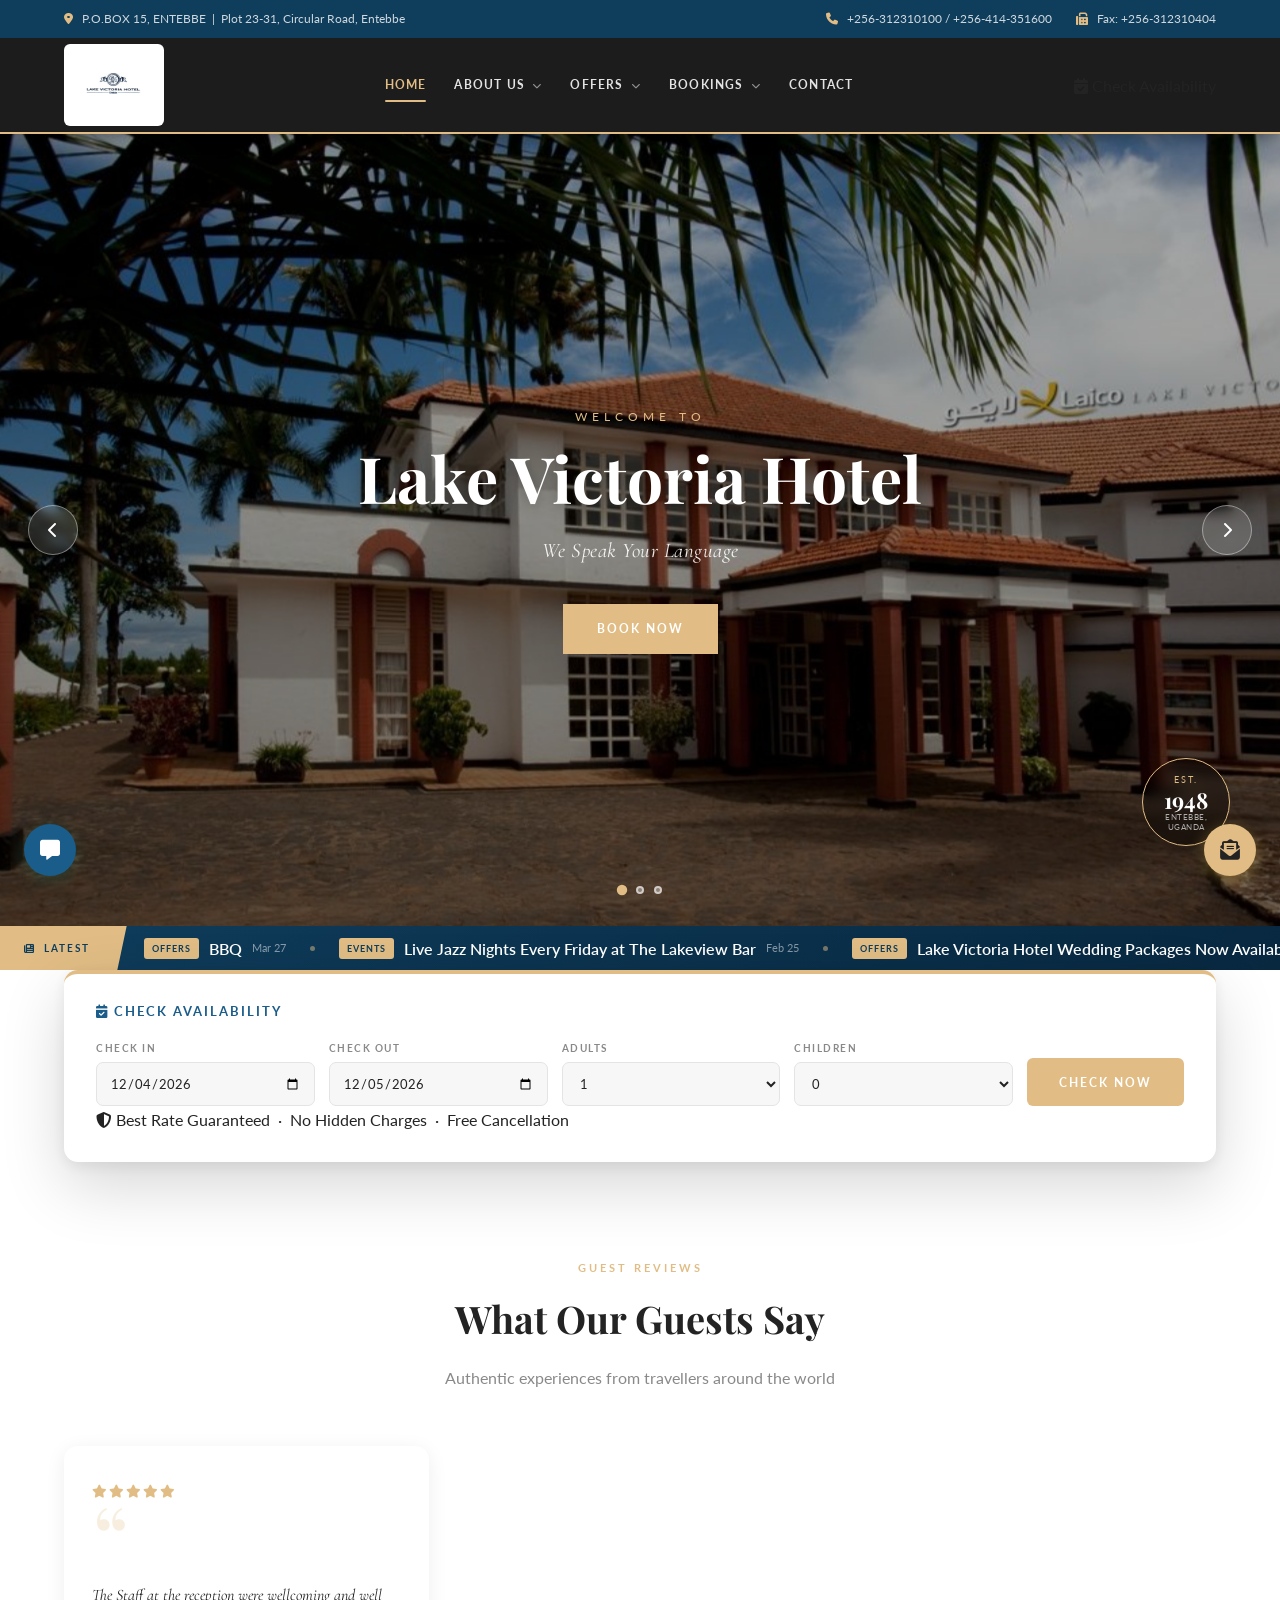
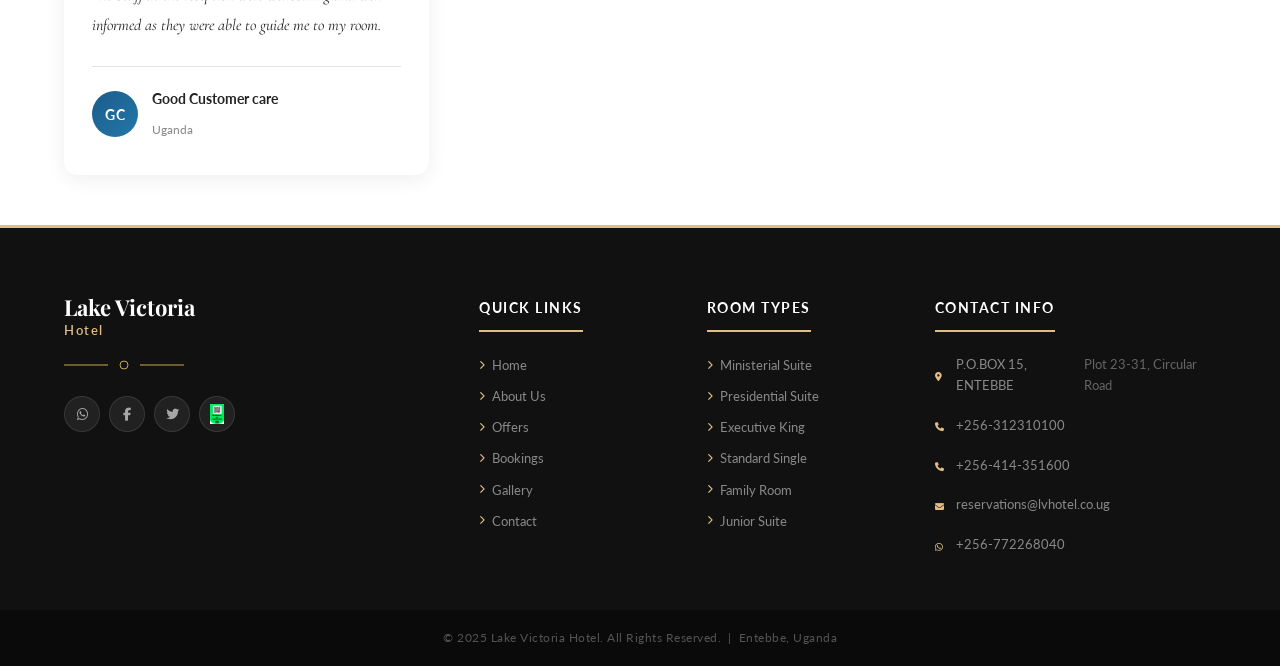
<file: index.html>
<!DOCTYPE html>
<html lang="en">
<head>
    <meta charset="UTF-8">
    <meta name="viewport" content="width=device-width, initial-scale=1.0">
    <title>Lake Victoria Hotel - Entebbe, Uganda</title>
    <meta name="description" content="Lake Victoria Hotel — luxury 4-star hotel in Entebbe, Uganda. Heritage property est. 1948 on the shores of Lake Victoria.">
    <meta name="theme-color" content="#1a5c8a">
    <meta property="og:title" content="Lake Victoria Hotel - Entebbe, Uganda">
    <meta property="og:description" content="Lake Victoria Hotel — luxury 4-star hotel in Entebbe, Uganda. Heritage property est. 1948 on the shores of Lake Victoria.">
    <meta property="og:type" content="website">
    <meta property="og:url" content="https://www.lvhotel.co.ug/">
    <meta property="og:image" content="https://images.unsplash.com/photo-1566073771259-6a8506099945?w=1200&q=80">
    <link rel="preconnect" href="https://fonts.googleapis.com">
    <link rel="preconnect" href="https://fonts.gstatic.com" crossorigin>
    <link href="https://fonts.googleapis.com/css2?family=Playfair+Display:ital,wght@0,400;0,600;0,700;1,400&family=Cormorant+Garamond:ital,wght@0,400;0,600;1,400;1,600&family=Lato:wght@300;400;700&display=swap" rel="stylesheet">
    <link rel="stylesheet" href="css/style.css">
    <link rel="stylesheet" href="https://cdnjs.cloudflare.com/ajax/libs/font-awesome/6.4.0/css/all.min.css">
</head>
<body>

    <div id="preloader">
        <div class="preloader-inner">
            <div class="preloader-logo">LVH</div>
            <div class="preloader-tagline">Lake Victoria Hotel</div>
            <div class="preloader-bar"><div class="preloader-bar-fill"></div></div>
        </div>
    </div>

    <div id="scroll-progress"></div>

    <div class="top-bar">
        <div class="container">
            <div class="top-bar-left">
                <a href="https://www.google.com/maps/place/Lake+Victoria+Hotel/@0.0612,32.4435,17z" target="_blank" rel="noopener" class="top-bar-map-link"><i class="fas fa-map-marker-alt"></i> P.O.BOX 15, ENTEBBE &nbsp;|&nbsp; Plot 23-31, Circular Road, Entebbe</a>
            </div>
            <div class="top-bar-right">
                <span><i class="fas fa-phone"></i> <a href="tel:+256312310100" class="top-bar-tel">+256-312310100</a> / <a href="tel:+256414351600" class="top-bar-tel">+256-414-351600</a></span>
                <span><i class="fas fa-fax"></i> Fax: +256-312310404</span>
            </div>
        </div>
    </div>

    <header class="header" id="header">
        <div class="container">
            <div class="header-inner">
                <a href="index.html" class="site-logo-link"><img src="assets/Hotel_Logo.png" alt="Lake Victoria Hotel" class="site-logo-img"></a>
                <nav class="main-nav" id="mainNav">
                    <button class="nav-close-btn" id="navCloseBtn" aria-label="Close menu"><i class="fas fa-times"></i></button>
                    <ul>
                        <li><a href="index.html" class="nav-link">Home</a></li>
                        <li class="has-dropdown">
                            <a href="about.html" class="nav-link">About Us <i class="fas fa-chevron-down fa-xs"></i></a>
                            <ul class="dropdown">
                                <li><a href="about.html">About Lake Victoria Hotel</a></li>
                                <li><a href="about.html#management">Management Team</a></li>
                            </ul>
                        </li>
                        <li class="has-dropdown">
                            <a href="offers.html" class="nav-link">Offers <i class="fas fa-chevron-down fa-xs"></i></a>
                            <ul class="dropdown">
                                <li><a href="offers.html">Offers &amp; Packages</a></li>
                                <li><a href="dining.html">Dining</a></li>
                                <li><a href="gallery.html">Gallery</a></li>
                            </ul>
                        </li>
                        <li class="has-dropdown">
                            <a href="bookings.html" class="nav-link">Bookings <i class="fas fa-chevron-down fa-xs"></i></a>
                            <ul class="dropdown">
                                <li><a href="bookings.html#ministerial">Ministerial Suite</a></li>
                                <li><a href="bookings.html#presidential">Presidential Suite</a></li>
                                <li><a href="bookings.html#executive-king">Executive King</a></li>
                                <li><a href="bookings.html#standard">Standard Single Room</a></li>
                                <li><a href="bookings.html#family">Family Room</a></li>
                                <li><a href="bookings.html#executive-twin">Executive Twin Room</a></li>
                                <li><a href="bookings.html#junior">Junior Suite</a></li>
                            </ul>
                        </li>
                        <li><a href="contact.html" class="nav-link">Contact</a></li>
                    </ul>
                </nav>
                <div class="nav-overlay" id="navOverlay"></div>
                <a href="bookings.html" class="nav-book-btn" aria-label="Book Now">
                    <i class="fas fa-calendar-check"></i>
                    <span>Check Availability</span>
                </a>
                <button class="mobile-toggle" id="mobileToggle" aria-label="Toggle navigation">
                    <span></span><span></span><span></span>
                </button>
            </div>
        </div>
    </header>

    <!-- Hero Slider -->
    <section class="hero-slider" id="home">
        <div class="slider-container">
            <div class="slide active">
                <div class="slide-bg" style="background-image: url('https://images.unsplash.com/photo-1566073771259-6a8506099945?w=1600&q=80')"></div>
                <div class="slide-content">
                    <p class="slide-label">Welcome to</p>
                    <h1>Lake Victoria Hotel</h1>
                    <p class="slide-sub"><em>We Speak Your Language</em></p>
                    <a href="bookings.html" class="btn btn-gold">Book Now</a>
                </div>
            </div>
            <div class="slide">
                <div class="slide-bg" style="background-image: url('https://images.unsplash.com/photo-1631049307264-da0ec9d70304?w=1600&q=80')"></div>
                <div class="slide-content">
                    <p class="slide-label">Each Hotel Room is</p>
                    <h1>Unique...Just Like You</h1>
                    <p class="slide-sub"><em>Experience comfort and elegance in every stay</em></p>
                    <a href="bookings.html" class="btn btn-gold">Explore Rooms</a>
                </div>
            </div>
            <div class="slide">
                <div class="slide-bg" style="background-image: url('https://images.unsplash.com/photo-1519167758481-83f550bb49b3?w=1600&q=80')"></div>
                <div class="slide-content">
                    <p class="slide-label">Let Your Events</p>
                    <h1>Shine...Just Like You</h1>
                    <p class="slide-sub"><em>Host memorable events at our world-class venue</em></p>
                    <a href="contact.html" class="btn btn-gold">Contact Us</a>
                </div>
            </div>
            <button class="slider-btn prev-btn" id="prevBtn" aria-label="Previous slide"><i class="fas fa-chevron-left"></i></button>
            <button class="slider-btn next-btn" id="nextBtn" aria-label="Next slide"><i class="fas fa-chevron-right"></i></button>
            <div class="slider-dots">
                <span class="dot active"></span>
                <span class="dot"></span>
                <span class="dot"></span>
            </div>
        </div>
        <div class="hero-badge">
            <span class="hb-est">Est.</span>
            <span class="hb-year">1948</span>
            <span class="hb-text">Entebbe, Uganda</span>
        </div>
    </section>

    <!-- News Marquee Ticker -->
    <div class="news-marquee" id="newsMarquee" style="display:none">
        <div class="news-marquee-inner">
            <span class="news-marquee-label"><i class="fas fa-newspaper"></i> Latest</span>
            <div class="news-marquee-track">
                <div class="news-marquee-content" id="newsMarqueeContent"></div>
            </div>
        </div>
    </div>

    <!-- Floating Booking Widget -->
    <section class="booking-float-section">
        <div class="container">
            <div class="booking-card">
                <div class="booking-card-header">
                    <i class="fas fa-calendar-check"></i>
                    <span>Check Availability</span>
                </div>
                <form class="avail-form" action="bookings.html">
                    <div class="avail-group">
                        <label for="checkIn">Check In</label>
                        <input type="date" class="avail-input" id="checkIn" name="checkIn">
                    </div>
                    <div class="avail-group">
                        <label for="checkOut">Check Out</label>
                        <input type="date" class="avail-input" id="checkOut" name="checkOut">
                    </div>
                    <div class="avail-group">
                        <label>Adults</label>
                        <select class="avail-input" name="adults">
                            <option>1</option><option>2</option><option>3</option><option>4</option>
                        </select>
                    </div>
                    <div class="avail-group">
                        <label>Children</label>
                        <select class="avail-input" name="children">
                            <option>0</option><option>1</option><option>2</option>
                        </select>
                    </div>
                    <button type="submit" class="btn btn-check">CHECK NOW</button>
                </form>
                <div class="booking-best-rate">
                    <i class="fas fa-shield-alt"></i>
                    Best Rate Guaranteed &nbsp;·&nbsp; No Hidden Charges &nbsp;·&nbsp; Free Cancellation
                </div>
            </div>
        </div>
    </section>

    <!-- Testimonials -->
    <section class="testimonials-section">
        <div class="container">
            <div class="section-header">
                <span class="label">Guest Reviews</span>
                <h2>What Our Guests Say</h2>
                <p>Authentic experiences from travellers around the world</p>
            </div>
            <div class="testimonials-grid" id="testimonialsGrid">
                <div class="testi-card">
                    <div class="testi-stars"><i class="fas fa-star"></i><i class="fas fa-star"></i><i class="fas fa-star"></i><i class="fas fa-star"></i><i class="fas fa-star"></i></div>
                    <div class="testi-quote">&ldquo;</div>
                    <p class="testi-text">We hosted our company retreat here and it exceeded every expectation. The conference facilities were superb, the meals were outstanding, and waking up to Lake Victoria every morning was an absolute privilege. The team went above and beyond at every turn.</p>
                    <div class="testi-author">
                        <div class="testi-avatar">CN</div>
                        <div><strong>Catherine N.</strong><span>Nairobi, Kenya</span></div>
                    </div>
                </div>
                <div class="testi-card">
                    <div class="testi-stars"><i class="fas fa-star"></i><i class="fas fa-star"></i><i class="fas fa-star"></i><i class="fas fa-star"></i><i class="fas fa-star"></i></div>
                    <div class="testi-quote">&ldquo;</div>
                    <p class="testi-text">From the moment we arrived, we felt genuinely welcomed — not just checked in. The Presidential Suite was breathtaking, the spa was world-class, and the sunset over the lake from our terrace is something we will never forget. Entebbe's finest, without question.</p>
                    <div class="testi-author">
                        <div class="testi-avatar">DO</div>
                        <div><strong>David O.</strong><span>London, United Kingdom</span></div>
                    </div>
                </div>
                <div class="testi-card">
                    <div class="testi-stars"><i class="fas fa-star"></i><i class="fas fa-star"></i><i class="fas fa-star"></i><i class="fas fa-star"></i><i class="fas fa-star"></i></div>
                    <div class="testi-quote">&ldquo;</div>
                    <p class="testi-text">I travel frequently across East Africa for work and Lake Victoria Hotel is now my first choice in Entebbe. The rooms are immaculate, the food is exceptional, and the proximity to the airport makes it incredibly convenient. Professional, warm, and truly memorable.</p>
                    <div class="testi-author">
                        <div class="testi-avatar">AM</div>
                        <div><strong>Amina M.</strong><span>Dar es Salaam, Tanzania</span></div>
                    </div>
                </div>
            </div>
        </div>
    </section>

    <footer class="footer">
        <div class="footer-main"><div class="container"><div class="footer-grid">
            <div class="footer-col footer-brand">
                <div class="footer-logo">Lake Victoria<br><span>Hotel</span></div>
                <div class="footer-logo-ornament"><svg viewBox="0 0 120 12" xmlns="http://www.w3.org/2000/svg"><line x1="0" y1="6" x2="44" y2="6" stroke="#c9a84c" stroke-width="1"/><circle cx="60" cy="6" r="4" fill="none" stroke="#c9a84c" stroke-width="1"/><line x1="76" y1="6" x2="120" y2="6" stroke="#c9a84c" stroke-width="1"/></svg></div>
                <div class="footer-social">
                    <a href="https://wa.me/256772268040" target="_blank" rel="noopener" aria-label="WhatsApp"><i class="fab fa-whatsapp"></i></a>
                    <a href="https://www.facebook.com/LakeVictoriaHotelEntebbe" target="_blank" rel="noopener" aria-label="Facebook"><i class="fab fa-facebook-f"></i></a>
                    <a href="https://twitter.com/LakeVictoriaHo1" target="_blank" rel="noopener" aria-label="Twitter"><i class="fab fa-twitter"></i></a>
                    <a href="#" aria-label="TripAdvisor" id="sfTripAdvisor"><img src="assets/tripadvisor-badge.png" alt="TripAdvisor" style="width:20px;height:20px;object-fit:contain;"></a>
                </div>
            </div>
            <div class="footer-col"><h4>Quick Links</h4><ul>
                <li><a href="index.html"><i class="fas fa-chevron-right fa-xs"></i> Home</a></li>
                <li><a href="about.html"><i class="fas fa-chevron-right fa-xs"></i> About Us</a></li>
                <li><a href="offers.html"><i class="fas fa-chevron-right fa-xs"></i> Offers</a></li>
                <li><a href="bookings.html"><i class="fas fa-chevron-right fa-xs"></i> Bookings</a></li>
                <li><a href="gallery.html"><i class="fas fa-chevron-right fa-xs"></i> Gallery</a></li>
                <li><a href="contact.html"><i class="fas fa-chevron-right fa-xs"></i> Contact</a></li>
            </ul></div>
            <div class="footer-col"><h4>Room Types</h4><ul>
                <li><a href="bookings.html#ministerial"><i class="fas fa-chevron-right fa-xs"></i> Ministerial Suite</a></li>
                <li><a href="bookings.html#presidential"><i class="fas fa-chevron-right fa-xs"></i> Presidential Suite</a></li>
                <li><a href="bookings.html#executive-king"><i class="fas fa-chevron-right fa-xs"></i> Executive King</a></li>
                <li><a href="bookings.html#standard"><i class="fas fa-chevron-right fa-xs"></i> Standard Single</a></li>
                <li><a href="bookings.html#family"><i class="fas fa-chevron-right fa-xs"></i> Family Room</a></li>
                <li><a href="bookings.html#junior"><i class="fas fa-chevron-right fa-xs"></i> Junior Suite</a></li>
            </ul></div>
            <div class="footer-col"><h4>Contact Info</h4><ul class="contact-list">
                <li><a href="https://www.google.com/maps/place/Lake+Victoria+Hotel/@0.0612,32.4435,17z" target="_blank" rel="noopener" class="footer-map-link"><i class="fas fa-map-marker-alt"></i> P.O.BOX 15, ENTEBBE<br><span>Plot 23-31, Circular Road</span></a></li>
                <li><a href="tel:+256312310100" class="footer-tel"><i class="fas fa-phone"></i> +256-312310100</a></li>
                <li><a href="tel:+256414351600" class="footer-tel"><i class="fas fa-phone"></i> +256-414-351600</a></li>
                <li><a href="mailto:reservations@lvhotel.co.ug" class="footer-tel"><i class="fas fa-envelope"></i> reservations@lvhotel.co.ug</a></li>
                <li><a href="https://wa.me/256772268040" target="_blank" rel="noopener" class="footer-tel"><i class="fab fa-whatsapp"></i> +256-772268040</a></li>
            </ul></div>
        </div></div></div>
        <div class="footer-bottom"><div class="container">
            <p>&copy; 2025 Lake Victoria Hotel. All Rights Reserved. &nbsp;|&nbsp; Entebbe, Uganda</p>
        </div></div>
    </footer>

    <button id="backToTop" class="back-to-top" aria-label="Back to top">
        <svg class="progress-ring" width="46" height="46" viewBox="0 0 46 46">
            <circle cx="23" cy="23" r="20" fill="none" stroke="rgba(255,255,255,0.15)" stroke-width="2"/>
            <circle id="progressRingFill" cx="23" cy="23" r="20" fill="none" stroke="#c9a84c" stroke-width="2" stroke-dasharray="125.7" stroke-dashoffset="125.7" stroke-linecap="round" transform="rotate(-90 23 23)"/>
        </svg>
        <i class="fas fa-arrow-up"></i>
    </button>

    <div class="mobile-book-bar" id="mobileBookBar">
        <span>Book Your Stay</span>
        <a href="bookings.html" class="btn btn-gold">BOOK NOW</a>
    </div>

    <!-- Floating Social Sidebar -->
    <!-- TripAdvisor Badge Modal -->
    <div class="ta-modal-overlay" id="taModalOverlay"></div>
    <div class="ta-modal" id="taModal">
        <button class="ta-modal-close" id="taModalClose">&times;</button>
        <img src="assets/tripadvisor-badge.png" alt="TripAdvisor Badge — Scan QR Code">
        <p>Scan the QR code to review us on TripAdvisor</p>
    </div>

    <!-- Feedback Widget -->
    <button class="fb-float-btn" id="feedbackBtn" title="Leave Feedback"><i class="fas fa-comment-alt"></i></button>
    <div class="fb-overlay" id="feedbackOverlay"></div>
    <div class="fb-modal" id="feedbackModal">
        <button class="fb-close" id="feedbackClose">&times;</button>
        <div class="fb-content" id="feedbackForm">
            <h3>How was your experience?</h3>
            <p>We'd love to hear from you</p>
            <div class="fb-stars" id="fbStars"></div>
            <div class="fb-rating-label" id="fbRatingLabel"></div>
            <input type="text" id="fbName" placeholder="Your name *">
            <input type="text" id="fbRoomRef" placeholder="Room No. or Walk-in (e.g. Room 12 / Walk-in)">
            <input type="email" id="fbEmail" placeholder="Email (optional)">
            <textarea id="fbMessage" rows="3" placeholder="Tell us about your experience..."></textarea>
            <button class="btn btn-gold fb-submit" id="fbSubmitBtn">Submit Feedback</button>
        </div>
        <div class="fb-success" id="feedbackSuccess" style="display:none">
            <i class="fas fa-check-circle"></i>
            <h3>Thank you!</h3>
            <p>Your feedback has been received.</p>
        </div>
    </div>

    <!-- Inquiry Widget -->
    <button class="inq-float-btn" id="inquiryBtn" title="Send an Inquiry"><i class="fas fa-envelope-open-text"></i></button>
    <div class="inq-overlay" id="inquiryOverlay"></div>
    <div class="inq-modal" id="inquiryModal">
        <button class="inq-close" id="inquiryClose">&times;</button>
        <div class="inq-content" id="inquiryForm">
            <div class="inq-header">
                <div class="inq-header-icon"><i class="fas fa-envelope-open-text"></i></div>
                <div class="inq-header-text">
                    <h3>Send an Inquiry</h3>
                    <p>We respond within 24 hours</p>
                </div>
            </div>
            <input type="text" id="inqName" placeholder="Full Name *">
            <input type="email" id="inqEmail" placeholder="Email Address *">
            <input type="tel" id="inqPhone" placeholder="Phone Number">
            <select id="inqSubject">
                <option value="">Type of Inquiry</option>
                <option value="Room Reservation">Room Reservation</option>
                <option value="Event &amp; Conference">Event &amp; Conference</option>
                <option value="Dining Enquiry">Dining Enquiry</option>
                <option value="General Information">General Information</option>
                <option value="Other">Other</option>
            </select>
            <textarea id="inqMessage" rows="4" placeholder="Your message *"></textarea>
            <button class="inq-submit" id="inqSubmitBtn"><i class="fas fa-paper-plane"></i> Send Inquiry</button>
        </div>
        <div class="inq-success" id="inquirySuccess" style="display:none">
            <i class="fas fa-check-circle"></i>
            <h3>Inquiry Sent!</h3>
            <p>Thank you! Our team will get back to you within 24 hours.</p>
        </div>
    </div>

    <script src="js/site-config.js"></script>
    <script src="js/main.js"></script>
</body>
</html>
</file>
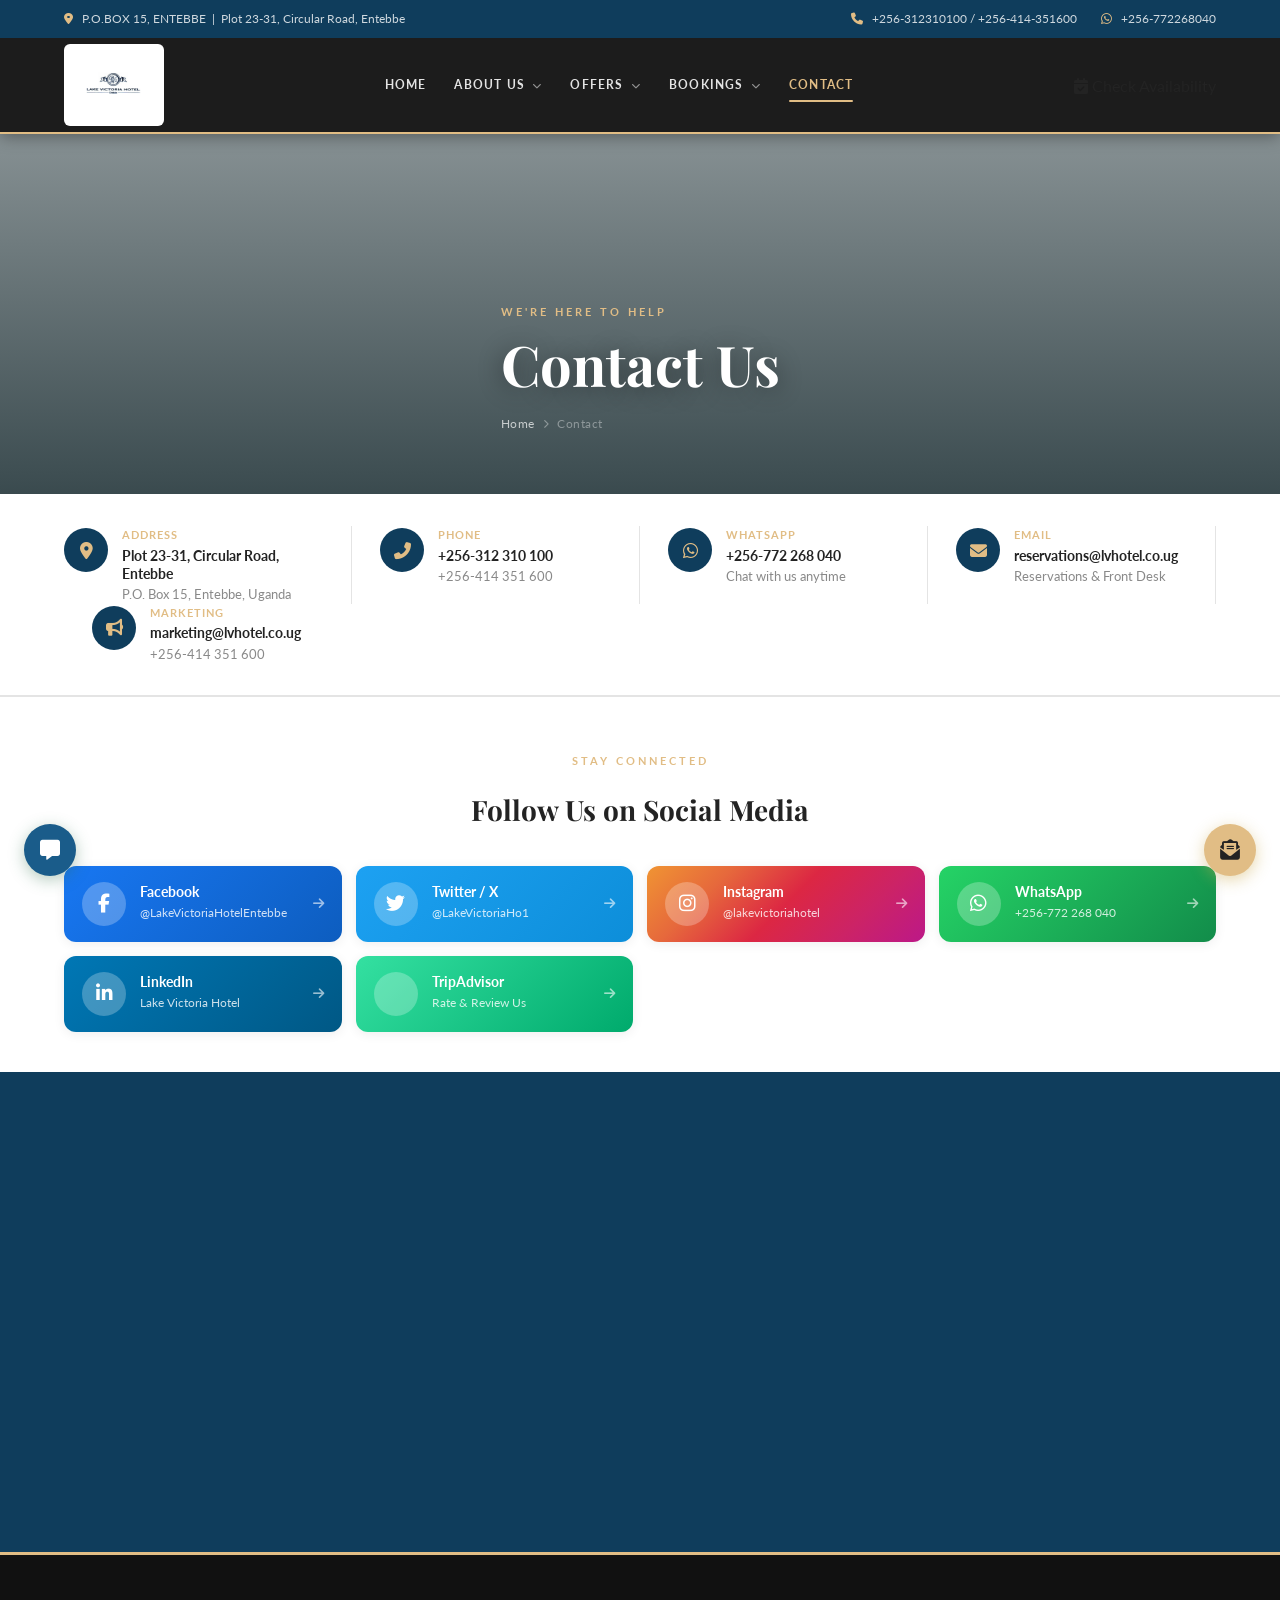
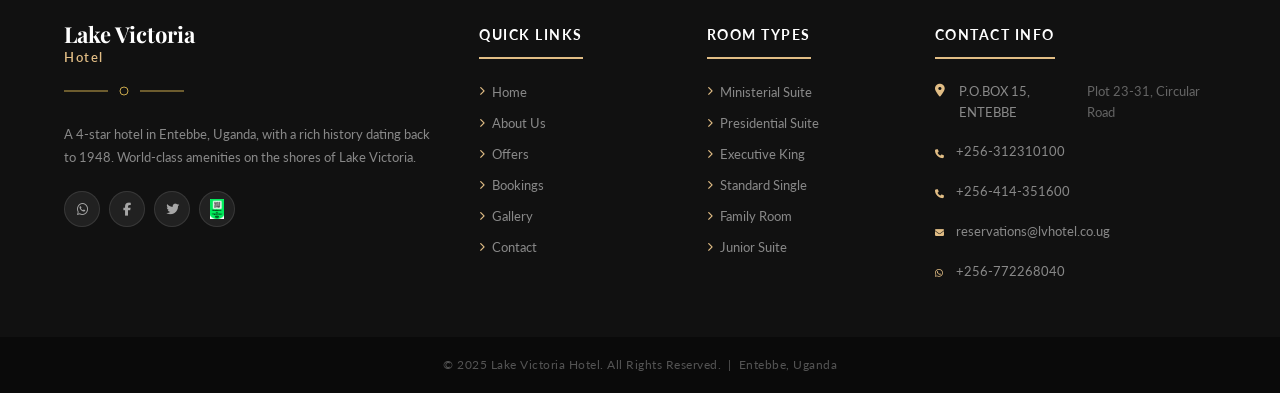
<file: contact.html>
﻿<!DOCTYPE html>
<html lang="en">
<head>
    <meta charset="UTF-8">
    <meta name="viewport" content="width=device-width, initial-scale=1.0">
    <title>Contact Us | Lake Victoria Hotel</title>
    <meta name="description" content="Contact Lake Victoria Hotel — reservations, event enquiries and directions to Entebbe, Uganda.">
    <meta name="theme-color" content="#1a5c8a">
    <meta property="og:title" content="Contact Us | Lake Victoria Hotel">
    <meta property="og:description" content="Contact Lake Victoria Hotel — reservations, event enquiries and directions to Entebbe, Uganda.">
    <meta property="og:type" content="website">
    <meta property="og:url" content="https://www.lvhotel.co.ug/contact.html">
    <meta property="og:image" content="https://images.unsplash.com/photo-1551882547-ff40c63fe2fa?w=1200&q=80">
    <link rel="preconnect" href="https://fonts.googleapis.com">
    <link rel="preconnect" href="https://fonts.gstatic.com" crossorigin>
    <link href="https://fonts.googleapis.com/css2?family=Playfair+Display:ital,wght@0,400;0,600;0,700;1,400&family=Cormorant+Garamond:ital,wght@0,400;0,600;1,400;1,600&family=Lato:wght@300;400;700&display=swap" rel="stylesheet">
    <link rel="stylesheet" href="css/style.css">
    <link rel="stylesheet" href="https://cdnjs.cloudflare.com/ajax/libs/font-awesome/6.4.0/css/all.min.css">
</head>
<body>

    <div id="preloader">
        <div class="preloader-inner">
            <div class="preloader-logo">LVH</div>
            <div class="preloader-tagline">Lake Victoria Hotel</div>
            <div class="preloader-bar"><div class="preloader-bar-fill"></div></div>
        </div>
    </div>
    <div id="scroll-progress"></div>

    <div class="top-bar">
        <div class="container">
            <div class="top-bar-left"><span><i class="fas fa-map-marker-alt"></i> P.O.BOX 15, ENTEBBE &nbsp;|&nbsp; Plot 23-31, Circular Road, Entebbe</span></div>
            <div class="top-bar-right">
                <span><i class="fas fa-phone"></i> <a href="tel:+256312310100" class="top-bar-tel">+256-312310100</a> / <a href="tel:+256414351600" class="top-bar-tel">+256-414-351600</a></span>
                <span><i class="fab fa-whatsapp"></i> <a href="https://wa.me/256772268040" target="_blank" rel="noopener" class="top-bar-tel">+256-772268040</a></span>
            </div>
        </div>
    </div>

    <header class="header" id="header">
        <div class="container">
            <div class="header-inner">
                <a href="index.html" class="site-logo-link"><img src="assets/Hotel_Logo.png" alt="Lake Victoria Hotel" class="site-logo-img"></a>
                <nav class="main-nav" id="mainNav">
                    <button class="nav-close-btn" id="navCloseBtn" aria-label="Close menu"><i class="fas fa-times"></i></button>
                    <ul>
                        <li><a href="index.html" class="nav-link">Home</a></li>
                        <li class="has-dropdown">
                            <a href="about.html" class="nav-link">About Us <i class="fas fa-chevron-down fa-xs"></i></a>
                            <ul class="dropdown">
                                <li><a href="about.html">About Lake Victoria Hotel</a></li>
                                <li><a href="about.html#management">Management Team</a></li>
                            </ul>
                        </li>
                        <li class="has-dropdown">
                            <a href="offers.html" class="nav-link">Offers <i class="fas fa-chevron-down fa-xs"></i></a>
                            <ul class="dropdown">
                                <li><a href="offers.html">Offers &amp; Packages</a></li>
                                <li><a href="dining.html">Dining</a></li>
                                <li><a href="gallery.html">Gallery</a></li>
                            </ul>
                        </li>
                        <li class="has-dropdown">
                            <a href="bookings.html" class="nav-link">Bookings <i class="fas fa-chevron-down fa-xs"></i></a>
                            <ul class="dropdown">
                                <li><a href="bookings.html#ministerial">Ministerial Suite</a></li>
                                <li><a href="bookings.html#presidential">Presidential Suite</a></li>
                                <li><a href="bookings.html#executive-king">Executive King</a></li>
                                <li><a href="bookings.html#standard">Standard Single Room</a></li>
                                <li><a href="bookings.html#family">Family Room</a></li>
                                <li><a href="bookings.html#executive-twin">Executive Twin Room</a></li>
                                <li><a href="bookings.html#junior">Junior Suite</a></li>
                            </ul>
                        </li>
                        <li><a href="contact.html" class="nav-link">Contact</a></li>
                    </ul>
                </nav>
                <div class="nav-overlay" id="navOverlay"></div>
                <a href="bookings.html" class="nav-book-btn" aria-label="Book Now">
                    <i class="fas fa-calendar-check"></i>
                    <span>Check Availability</span>
                </a>
                <button class="mobile-toggle" id="mobileToggle" aria-label="Toggle navigation">
                    <span></span><span></span><span></span>
                </button>
            </div>
        </div>
    </header>

    <!-- Page Banner -->
    <section class="page-banner" style="background-image: url('https://images.unsplash.com/photo-1519225421980-715cb0215aed?w=1600&q=80')">
        <div class="page-banner-overlay"></div>
        <div class="container">
            <div class="page-banner-content">
                <span class="label">We're Here to Help</span>
                <h1>Contact Us</h1>
                <nav class="breadcrumb" aria-label="breadcrumb">
                    <a href="index.html">Home</a>
                    <span><i class="fas fa-chevron-right fa-xs"></i></span>
                    <span>Contact</span>
                </nav>
            </div>
        </div>
    </section>

    <!-- Contact Quick Strip -->
    <section class="contact-quick-strip">
        <div class="container">
            <div class="cqs-grid">
                <div class="cqs-item">
                    <div class="cqs-icon"><i class="fas fa-map-marker-alt"></i></div>
                    <div class="cqs-body">
                        <span class="cqs-label">Address</span>
                        <a href="https://www.google.com/maps/place/Lake+Victoria+Hotel/@0.0612,32.4435,17z" target="_blank" rel="noopener" class="cqs-value">Plot 23-31, Circular Road, Entebbe</a>
                        <span class="cqs-sub">P.O. Box 15, Entebbe, Uganda</span>
                    </div>
                </div>
                <div class="cqs-item">
                    <div class="cqs-icon"><i class="fas fa-phone-alt"></i></div>
                    <div class="cqs-body">
                        <span class="cqs-label">Phone</span>
                        <a href="tel:+256312310100" class="cqs-value">+256-312 310 100</a>
                        <a href="tel:+256414351600" class="cqs-sub">+256-414 351 600</a>
                    </div>
                </div>
                <div class="cqs-item">
                    <div class="cqs-icon"><i class="fab fa-whatsapp"></i></div>
                    <div class="cqs-body">
                        <span class="cqs-label">WhatsApp</span>
                        <a href="https://wa.me/256772268040" target="_blank" rel="noopener" class="cqs-value">+256-772 268 040</a>
                        <span class="cqs-sub">Chat with us anytime</span>
                    </div>
                </div>
                <div class="cqs-item">
                    <div class="cqs-icon"><i class="fas fa-envelope"></i></div>
                    <div class="cqs-body">
                        <span class="cqs-label">Email</span>
                        <a href="mailto:reservations@lvhotel.co.ug" class="cqs-value">reservations@lvhotel.co.ug</a>
                        <span class="cqs-sub">Reservations &amp; Front Desk</span>
                    </div>
                </div>
                <div class="cqs-item">
                    <div class="cqs-icon"><i class="fas fa-bullhorn"></i></div>
                    <div class="cqs-body">
                        <span class="cqs-label">Marketing</span>
                        <a href="mailto:marketing@lvhotel.co.ug" class="cqs-value">marketing@lvhotel.co.ug</a>
                        <a href="tel:+256414351600" class="cqs-sub">+256-414 351 600</a>
                    </div>
                </div>
            </div>
        </div>
    </section>

    <!-- Social Media Section -->
    <section class="contact-social-section">
        <div class="container">
            <div class="contact-social-header">
                <span class="label">Stay Connected</span>
                <h2>Follow Us on Social Media</h2>
            </div>
            <div class="contact-social-grid">
                <a href="https://www.facebook.com/LakeVictoriaHotelEntebbe" target="_blank" rel="noopener" class="csm-card csm-facebook">
                    <div class="csm-icon"><i class="fab fa-facebook-f"></i></div>
                    <div class="csm-body">
                        <span class="csm-platform">Facebook</span>
                        <span class="csm-handle">@LakeVictoriaHotelEntebbe</span>
                    </div>
                    <i class="fas fa-arrow-right csm-arrow"></i>
                </a>
                <a href="https://twitter.com/LakeVictoriaHo1" target="_blank" rel="noopener" class="csm-card csm-twitter">
                    <div class="csm-icon"><i class="fab fa-twitter"></i></div>
                    <div class="csm-body">
                        <span class="csm-platform">Twitter / X</span>
                        <span class="csm-handle">@LakeVictoriaHo1</span>
                    </div>
                    <i class="fas fa-arrow-right csm-arrow"></i>
                </a>
                <a href="#" class="csm-card csm-instagram">
                    <div class="csm-icon"><i class="fab fa-instagram"></i></div>
                    <div class="csm-body">
                        <span class="csm-platform">Instagram</span>
                        <span class="csm-handle">@lakevictoriahotel</span>
                    </div>
                    <i class="fas fa-arrow-right csm-arrow"></i>
                </a>
                <a href="https://wa.me/256772268040" target="_blank" rel="noopener" class="csm-card csm-whatsapp">
                    <div class="csm-icon"><i class="fab fa-whatsapp"></i></div>
                    <div class="csm-body">
                        <span class="csm-platform">WhatsApp</span>
                        <span class="csm-handle">+256-772 268 040</span>
                    </div>
                    <i class="fas fa-arrow-right csm-arrow"></i>
                </a>
                <a href="#" class="csm-card csm-linkedin">
                    <div class="csm-icon"><i class="fab fa-linkedin-in"></i></div>
                    <div class="csm-body">
                        <span class="csm-platform">LinkedIn</span>
                        <span class="csm-handle">Lake Victoria Hotel</span>
                    </div>
                    <i class="fas fa-arrow-right csm-arrow"></i>
                </a>
                <a href="#" class="csm-card csm-tripadvisor" id="sfTripAdvisorContact">
                    <div class="csm-icon"><i class="fab fa-tripadvisor"></i></div>
                    <div class="csm-body">
                        <span class="csm-platform">TripAdvisor</span>
                        <span class="csm-handle">Rate &amp; Review Us</span>
                    </div>
                    <i class="fas fa-arrow-right csm-arrow"></i>
                </a>
            </div>
        </div>
    </section>

    <!-- Map Section -->
    <section class="map-section">
        <div class="map-embed">
            <iframe
                src="https://maps.google.com/maps?q=Lake+Victoria+Hotel+Entebbe+Uganda&t=&z=16&ie=UTF8&iwloc=&output=embed"
                width="100%" height="480" style="border:0;" allowfullscreen="" loading="lazy"
                referrerpolicy="no-referrer-when-downgrade" title="Lake Victoria Hotel, Entebbe">
            </iframe>
        </div>
    </section>

    <footer class="footer">
        <div class="footer-main"><div class="container"><div class="footer-grid">
            <div class="footer-col footer-brand">
                <div class="footer-logo">Lake Victoria<br><span>Hotel</span></div>
                <div class="footer-logo-ornament"><svg viewBox="0 0 120 12" xmlns="http://www.w3.org/2000/svg"><line x1="0" y1="6" x2="44" y2="6" stroke="#c9a84c" stroke-width="1"/><circle cx="60" cy="6" r="4" fill="none" stroke="#c9a84c" stroke-width="1"/><line x1="76" y1="6" x2="120" y2="6" stroke="#c9a84c" stroke-width="1"/></svg></div>
                <p>A 4-star hotel in Entebbe, Uganda, with a rich history dating back to 1948. World-class amenities on the shores of Lake Victoria.</p>
                <div class="footer-social">
                    <a href="https://wa.me/256772268040" target="_blank" rel="noopener" aria-label="WhatsApp"><i class="fab fa-whatsapp"></i></a>
                    <a href="https://www.facebook.com/LakeVictoriaHotelEntebbe" target="_blank" rel="noopener" aria-label="Facebook"><i class="fab fa-facebook-f"></i></a>
                    <a href="https://twitter.com/LakeVictoriaHo1" target="_blank" rel="noopener" aria-label="Twitter"><i class="fab fa-twitter"></i></a>
                    <a href="#" aria-label="TripAdvisor" id="sfTripAdvisor"><img src="assets/tripadvisor-badge.png" alt="TripAdvisor" style="width:20px;height:20px;object-fit:contain;"></a>
                </div>
            </div>
            <div class="footer-col"><h4>Quick Links</h4><ul>
                <li><a href="index.html"><i class="fas fa-chevron-right fa-xs"></i> Home</a></li>
                <li><a href="about.html"><i class="fas fa-chevron-right fa-xs"></i> About Us</a></li>
                <li><a href="offers.html"><i class="fas fa-chevron-right fa-xs"></i> Offers</a></li>
                <li><a href="bookings.html"><i class="fas fa-chevron-right fa-xs"></i> Bookings</a></li>
                <li><a href="gallery.html"><i class="fas fa-chevron-right fa-xs"></i> Gallery</a></li>
                <li><a href="contact.html"><i class="fas fa-chevron-right fa-xs"></i> Contact</a></li>
            </ul></div>
            <div class="footer-col"><h4>Room Types</h4><ul>
                <li><a href="bookings.html#ministerial"><i class="fas fa-chevron-right fa-xs"></i> Ministerial Suite</a></li>
                <li><a href="bookings.html#presidential"><i class="fas fa-chevron-right fa-xs"></i> Presidential Suite</a></li>
                <li><a href="bookings.html#executive-king"><i class="fas fa-chevron-right fa-xs"></i> Executive King</a></li>
                <li><a href="bookings.html#standard"><i class="fas fa-chevron-right fa-xs"></i> Standard Single</a></li>
                <li><a href="bookings.html#family"><i class="fas fa-chevron-right fa-xs"></i> Family Room</a></li>
                <li><a href="bookings.html#junior"><i class="fas fa-chevron-right fa-xs"></i> Junior Suite</a></li>
            </ul></div>
            <div class="footer-col"><h4>Contact Info</h4><ul class="contact-list">
                <li><i class="fas fa-map-marker-alt"></i> P.O.BOX 15, ENTEBBE<br><span>Plot 23-31, Circular Road</span></li>
                <li><a href="tel:+256312310100" class="footer-tel"><i class="fas fa-phone"></i> +256-312310100</a></li>
                <li><a href="tel:+256414351600" class="footer-tel"><i class="fas fa-phone"></i> +256-414-351600</a></li>
                <li><a href="mailto:reservations@lvhotel.co.ug" class="footer-tel"><i class="fas fa-envelope"></i> reservations@lvhotel.co.ug</a></li>
                <li><a href="https://wa.me/256772268040" target="_blank" rel="noopener" class="footer-tel"><i class="fab fa-whatsapp"></i> +256-772268040</a></li>
            </ul></div>
        </div></div></div>
        <div class="footer-bottom"><div class="container">
            <p>&copy; 2025 Lake Victoria Hotel. All Rights Reserved. &nbsp;|&nbsp; Entebbe, Uganda</p>
        </div></div>
    </footer>

    <button id="backToTop" class="back-to-top" aria-label="Back to top">
        <svg class="progress-ring" width="46" height="46" viewBox="0 0 46 46">
            <circle cx="23" cy="23" r="20" fill="none" stroke="rgba(255,255,255,0.15)" stroke-width="2"/>
            <circle id="progressRingFill" cx="23" cy="23" r="20" fill="none" stroke="#c9a84c" stroke-width="2" stroke-dasharray="125.7" stroke-dashoffset="125.7" stroke-linecap="round" transform="rotate(-90 23 23)"/>
        </svg>
        <i class="fas fa-arrow-up"></i>
    </button>
    <div class="mobile-book-bar" id="mobileBookBar">
        <span>Book Your Stay</span>
        <a href="bookings.html" class="btn btn-gold">BOOK NOW</a>
    </div>

    <!-- TripAdvisor Badge Modal -->
    <div class="ta-modal-overlay" id="taModalOverlay"></div>
    <div class="ta-modal" id="taModal">
        <button class="ta-modal-close" id="taModalClose">&times;</button>
        <img src="assets/tripadvisor-badge.png" alt="TripAdvisor Badge — Scan QR Code">
        <p>Scan the QR code to review us on TripAdvisor</p>
    </div>

    <!-- Feedback Widget -->
    <button class="fb-float-btn" id="feedbackBtn" title="Leave Feedback"><i class="fas fa-comment-alt"></i></button>
    <div class="fb-overlay" id="feedbackOverlay"></div>
    <div class="fb-modal" id="feedbackModal">
        <button class="fb-close" id="feedbackClose">&times;</button>
        <div class="fb-content" id="feedbackForm">
            <h3>How was your experience?</h3>
            <p>We'd love to hear from you</p>
            <div class="fb-stars" id="fbStars"></div>
            <div class="fb-rating-label" id="fbRatingLabel"></div>
            <input type="text" id="fbName" placeholder="Your name *">
            <input type="text" id="fbRoomRef" placeholder="Room No. or Walk-in (e.g. Room 12 / Walk-in)">
            <input type="email" id="fbEmail" placeholder="Email (optional)">
            <textarea id="fbMessage" rows="3" placeholder="Tell us about your experience..."></textarea>
            <button class="btn btn-gold fb-submit" id="fbSubmitBtn">Submit Feedback</button>
        </div>
        <div class="fb-success" id="feedbackSuccess" style="display:none">
            <i class="fas fa-check-circle"></i>
            <h3>Thank you!</h3>
            <p>Your feedback has been received.</p>
        </div>
    </div>

    <!-- Inquiry Widget -->
    <button class="inq-float-btn" id="inquiryBtn" title="Send an Inquiry"><i class="fas fa-envelope-open-text"></i></button>
    <div class="inq-overlay" id="inquiryOverlay"></div>
    <div class="inq-modal" id="inquiryModal">
        <button class="inq-close" id="inquiryClose">&times;</button>
        <div class="inq-content" id="inquiryForm">
            <div class="inq-header">
                <div class="inq-header-icon"><i class="fas fa-envelope-open-text"></i></div>
                <div class="inq-header-text">
                    <h3>Send an Inquiry</h3>
                    <p>We respond within 24 hours</p>
                </div>
            </div>
            <input type="text" id="inqName" placeholder="Full Name *">
            <input type="email" id="inqEmail" placeholder="Email Address *">
            <input type="tel" id="inqPhone" placeholder="Phone Number">
            <select id="inqSubject">
                <option value="">Type of Inquiry</option>
                <option value="Room Reservation">Room Reservation</option>
                <option value="Event &amp; Conference">Event &amp; Conference</option>
                <option value="Dining Enquiry">Dining Enquiry</option>
                <option value="General Information">General Information</option>
                <option value="Other">Other</option>
            </select>
            <textarea id="inqMessage" rows="4" placeholder="Your message *"></textarea>
            <button class="inq-submit" id="inqSubmitBtn"><i class="fas fa-paper-plane"></i> Send Inquiry</button>
        </div>
        <div class="inq-success" id="inquirySuccess" style="display:none">
            <i class="fas fa-check-circle"></i>
            <h3>Inquiry Sent!</h3>
            <p>Thank you! Our team will get back to you within 24 hours.</p>
        </div>
    </div>

    <script src="js/site-config.js"></script>
    <script src="js/main.js"></script>
</body>
</html>
</file>
<file: css/style.css>
/* =============================================
   Lake Victoria Hotel — Redesigned Stylesheet
   ============================================= */

/* --- Reset & Base --- */
*, *::before, *::after {
    margin: 0;
    padding: 0;
    box-sizing: border-box;
}

:root {
    --green:       #1a5c8a;
    --green-dark:  #0f3d5c;
    --green-light: #d0e8f5;
    --green-mid:   #2478a8;
    --gold:        #e1bd85;
    --gold-dark:   #c9a060;
    --gold-light:  #f2dbb8;
    --gold-muted:  #d4aa6e;
    --dark:        #232323;
    --gray:        #898989;
    --light:       #f7f7f7;
    --cream:       #f5f0e8;
    --cream-dark:  #ede5d0;
    --white:       #ffffff;
    --border:      #e4e4e4;
    --shadow:      0 4px 20px rgba(0,0,0,0.10);
    --shadow-lg:   0 20px 60px rgba(0,0,0,0.15);
    --transition:  all 0.3s ease;
    --font-heading: 'Playfair Display', Georgia, serif;
    --font-sub:     'Cormorant Garamond', Georgia, serif;
    --font-body:    'Lato', Arial, sans-serif;
}

html { scroll-behavior: smooth; }

body {
    font-family: var(--font-body);
    color: var(--dark);
    line-height: 1.7;
    background: var(--white);
}

a { text-decoration: none; color: inherit; }
ul { list-style: none; }
img { max-width: 100%; display: block; }
button { cursor: pointer; font-family: inherit; }

/* Custom Scrollbar */
::-webkit-scrollbar { width: 6px; }
::-webkit-scrollbar-track { background: var(--cream); }
::-webkit-scrollbar-thumb { background: var(--gold); border-radius: 3px; }
::-webkit-scrollbar-thumb:hover { background: var(--gold-dark); }

.container {
    max-width: 1200px;
    margin: 0 auto;
    padding: 0 24px;
}

/* --- Typography Helpers --- */
.label {
    display: inline-block;
    font-size: 11px;
    font-weight: 700;
    letter-spacing: 3px;
    text-transform: uppercase;
    color: var(--gold);
    margin-bottom: 10px;
    font-family: var(--font-body);
}

.divider {
    width: 50px;
    height: 3px;
    background: var(--gold);
    margin: 16px 0 22px;
}

.section-header {
    text-align: center;
    margin-bottom: 55px;
}

.section-header h2 {
    font-family: var(--font-heading);
    font-size: 38px;
    color: var(--dark);
    margin-bottom: 12px;
    font-weight: 700;
}

.section-header p {
    color: var(--gray);
    font-size: 16px;
    max-width: 500px;
    margin: 0 auto;
    font-family: var(--font-body);
}

.section-header-light h2 { color: var(--white); }
.section-header-light p  { color: rgba(255,255,255,0.65); }

/* --- Buttons --- */
.btn {
    display: inline-block;
    padding: 13px 32px;
    font-size: 12px;
    font-weight: 700;
    letter-spacing: 2px;
    text-transform: uppercase;
    border: 2px solid transparent;
    transition: var(--transition);
    cursor: pointer;
    font-family: var(--font-body);
}

.btn-gold {
    background: var(--gold);
    color: var(--white);
    border-color: var(--gold);
}
.btn-gold:hover {
    background: var(--gold-dark);
    border-color: var(--gold-dark);
    transform: translateY(-2px);
    box-shadow: 0 6px 20px rgba(201,168,76,0.35);
}

.btn-green {
    background: var(--green);
    color: var(--white);
    border-color: var(--green);
}
.btn-green:hover {
    background: var(--green-dark);
    border-color: var(--green-dark);
    transform: translateY(-2px);
}

.btn-outline {
    background: transparent;
    color: var(--green);
    border-color: var(--green);
}
.btn-outline:hover {
    background: var(--green);
    color: var(--white);
    transform: translateY(-2px);
}

.btn-check {
    background: var(--gold);
    color: var(--white);
    padding: 0 32px;
    height: 48px;
    border: none;
    font-size: 12px;
    font-weight: 700;
    letter-spacing: 2px;
    text-transform: uppercase;
    white-space: nowrap;
    transition: var(--transition);
    font-family: var(--font-body);
    border-radius: 6px;
}
.btn-check:hover {
    background: var(--gold-dark);
    transform: translateY(-2px);
    box-shadow: 0 6px 20px rgba(201,168,76,0.35);
}


/* =============================================
   PRELOADER
   ============================================= */
#preloader {
    position: fixed;
    inset: 0;
    background: var(--green-dark);
    z-index: 99999;
    display: flex;
    align-items: center;
    justify-content: center;
    transition: opacity 0.7s ease, visibility 0.7s ease;
}

body.loaded #preloader {
    opacity: 0;
    visibility: hidden;
    pointer-events: none;
}

.preloader-inner { text-align: center; }

.preloader-logo {
    font-family: var(--font-heading);
    font-size: 68px;
    font-weight: 700;
    color: var(--gold);
    letter-spacing: 12px;
    animation: preloaderPulse 1.6s ease-in-out infinite;
}

.preloader-tagline {
    font-family: var(--font-body);
    color: rgba(255,255,255,0.5);
    font-size: 11px;
    letter-spacing: 4px;
    text-transform: uppercase;
    margin-top: 10px;
    margin-bottom: 28px;
}

.preloader-bar {
    width: 200px;
    height: 2px;
    background: rgba(255,255,255,0.12);
    margin: 0 auto;
    overflow: hidden;
    border-radius: 2px;
}

.preloader-bar-fill {
    height: 100%;
    background: linear-gradient(to right, var(--green-mid), var(--gold));
    border-radius: 2px;
    animation: preloadBar 1.4s ease forwards;
}

@keyframes preloaderPulse {
    0%, 100% { opacity: 1; }
    50% { opacity: 0.65; }
}
@keyframes preloadBar {
    from { width: 0; }
    to { width: 100%; }
}


/* =============================================
   SCROLL PROGRESS
   ============================================= */
#scroll-progress {
    position: fixed;
    top: 0;
    left: 0;
    height: 3px;
    width: 0%;
    background: linear-gradient(to right, var(--green-mid), var(--gold));
    z-index: 99998;
    transition: width 0.08s linear;
}


/* =============================================
   TOP BAR
   ============================================= */
.top-bar {
    background: var(--green-dark);
    color: rgba(255,255,255,0.8);
    padding: 9px 0;
    font-size: 12px;
    font-family: var(--font-body);
    position: relative;
    z-index: 1001;
}

.top-bar .container {
    display: flex;
    justify-content: space-between;
    align-items: center;
    flex-wrap: wrap;
    gap: 6px;
}

.top-bar-right {
    display: flex;
    gap: 24px;
}

.top-bar i {
    color: var(--gold);
    margin-right: 6px;
}

.top-bar-map-link,
.top-bar-tel {
    color: rgba(255,255,255,0.8);
    text-decoration: none;
}
.top-bar-map-link:hover,
.top-bar-tel:hover { color: var(--gold); }

.footer-map-link,
.footer-tel {
    color: inherit;
    text-decoration: none;
}
.footer-map-link:hover,
.footer-tel:hover { color: var(--gold); }


/* =============================================
   HEADER / NAV
   ============================================= */
.header {
    background: #1c1c1c;
    padding: 6px 0;
    position: sticky;
    top: 0;
    z-index: 1000;
    transition: background 0.4s ease, box-shadow 0.4s ease, backdrop-filter 0.4s ease;
    box-shadow: 0 2px 16px rgba(0,0,0,0.40);
    border-bottom: 2px solid var(--gold);
}

.header.scrolled {
    background: rgba(20, 20, 20, 0.97);
    backdrop-filter: blur(14px);
    -webkit-backdrop-filter: blur(14px);
    box-shadow: 0 4px 28px rgba(0,0,0,0.45);
}

.header-inner {
    display: flex;
    align-items: center;
    justify-content: space-between;
    gap: 20px;
}

/* Logo image */
.site-logo-link {
    display: flex;
    align-items: center;
    flex-shrink: 0;
    text-decoration: none;
    background: #ffffff;
    padding: 5px 14px;
    border-radius: 6px;
    transition: opacity 0.2s ease;
}
.site-logo-img {
    height: 72px;
    width: auto;
    display: block;
    object-fit: contain;
}
.site-logo-link:hover {
    opacity: 0.88;
}

/* Logo text (legacy fallback) */
.logo-text {
    font-family: var(--font-heading);
    font-size: 20px;
    font-weight: 700;
    color: var(--green);
    line-height: 1.25;
}
.logo-text span {
    color: var(--gold);
    font-size: 13px;
    font-weight: 600;
    letter-spacing: 1.5px;
    font-family: var(--font-body);
}

/* Nav */
.main-nav > ul {
    display: flex;
    align-items: center;
    gap: 2px;
}

.main-nav > ul > li {
    position: relative;
}

.main-nav > ul > li > a {
    display: block;
    padding: 10px 13px;
    font-size: 12px;
    font-weight: 700;
    color: rgba(255,255,255,0.88);
    text-transform: uppercase;
    letter-spacing: 1.2px;
    font-family: var(--font-body);
    transition: color 0.2s;
    position: relative;
}

.main-nav > ul > li > a::after {
    content: '';
    position: absolute;
    bottom: 4px;
    left: 13px;
    right: 13px;
    height: 2px;
    background: var(--gold);
    transform: scaleX(0);
    transform-origin: center;
    transition: transform 0.3s ease;
    border-radius: 1px;
}

.main-nav > ul > li > a:hover::after,
.main-nav > ul > li > a.active::after {
    transform: scaleX(1);
}

.main-nav > ul > li > a:hover,
.main-nav > ul > li > a.active {
    color: var(--gold);
}

.main-nav > ul > li > a .fa-chevron-down {
    font-size: 9px;
    vertical-align: middle;
    margin-left: 3px;
    opacity: 0.6;
}

/* Dropdown */
.dropdown {
    position: absolute;
    top: calc(100% + 4px);
    left: 0;
    background: #333333;
    min-width: 230px;
    box-shadow: 0 12px 40px rgba(0,0,0,0.30);
    border-top: 2px solid var(--gold);
    opacity: 0;
    visibility: hidden;
    transform: translateY(8px);
    transition: var(--transition);
    z-index: 200;
    border-radius: 0 0 8px 8px;
}

.has-dropdown:hover .dropdown {
    opacity: 1;
    visibility: visible;
    transform: translateY(0);
}

.dropdown li a {
    display: block;
    padding: 11px 18px;
    font-size: 12.5px;
    font-family: var(--font-body);
    color: rgba(255,255,255,0.80);
    border-bottom: 1px solid rgba(255,255,255,0.08);
    transition: var(--transition);
}

.dropdown li:last-child a { border-bottom: none; }

.dropdown li a:hover {
    background: rgba(201,168,76,0.15);
    color: var(--gold);
    padding-left: 24px;
}

/* Mobile toggle */
.mobile-toggle {
    display: none;
    flex-direction: column;
    gap: 5px;
    background: none;
    border: none;
    padding: 4px;
    z-index: 1001;
}
.mobile-toggle span {
    display: block;
    width: 24px;
    height: 2.5px;
    background: var(--gold);
    border-radius: 2px;
    transition: transform 0.35s ease, opacity 0.35s ease;
    transform-origin: center;
}

.mobile-toggle.active span:nth-child(1) {
    transform: rotate(45deg) translate(5px, 5.5px);
}
.mobile-toggle.active span:nth-child(2) {
    opacity: 0;
    transform: translateX(-8px);
}
.mobile-toggle.active span:nth-child(3) {
    transform: rotate(-45deg) translate(5px, -5.5px);
}

/* Nav close btn (mobile drawer only) */
.nav-close-btn {
    display: none;
}

/* Nav overlay (mobile) */
.nav-overlay {
    display: none;
    position: fixed;
    inset: 0;
    background: rgba(0,0,0,0.5);
    z-index: 998;
    opacity: 0;
    visibility: hidden;
    transition: opacity 0.35s, visibility 0.35s;
}

.nav-overlay.active {
    opacity: 1;
    visibility: visible;
}


/* =============================================
   HERO SLIDER
   ============================================= */
.hero-slider {
    position: relative;
    height: calc(100vh - 108px);
    min-height: 580px;
    overflow: hidden;
}

.slider-container {
    position: relative;
    height: 100%;
    overflow: hidden;
}

.slide {
    position: absolute;
    inset: 0;
    opacity: 0;
    transition: opacity 1s ease;
}

.slide.active { opacity: 1; }

.slide-bg {
    position: absolute;
    inset: 0;
    background-size: cover;
    background-position: center;
    transform: scale(1);
    transition: transform 0.1s;
}

.slide.active .slide-bg {
    animation: kenBurns 8s ease forwards;
}

@keyframes kenBurns {
    from { transform: scale(1); }
    to   { transform: scale(1.08); }
}

.slide-bg::after {
    content: '';
    position: absolute;
    inset: 0;
    background: linear-gradient(
        to bottom,
        rgba(0,0,0,0.25) 0%,
        rgba(0,0,0,0.55) 100%
    );
}

.slide-content {
    position: relative;
    z-index: 2;
    height: 100%;
    display: flex;
    flex-direction: column;
    align-items: center;
    justify-content: center;
    text-align: center;
    color: var(--white);
    padding: 0 24px;
}

.slide-label {
    font-size: 12px;
    font-family: var(--font-body);
    letter-spacing: 5px;
    text-transform: uppercase;
    color: var(--gold);
    margin-bottom: 14px;
    opacity: 0;
    animation: none;
}

.slide.active .slide-label {
    animation: fadeUp 0.8s 0.2s forwards;
}

.slide-content h1 {
    font-family: var(--font-heading);
    font-size: clamp(2rem, 5.5vw, 4rem);
    font-weight: 700;
    line-height: 1.15;
    margin-bottom: 18px;
    text-shadow: 0 2px 16px rgba(0,0,0,0.3);
    opacity: 0;
}

.slide.active h1 {
    animation: fadeUp 0.9s 0.4s forwards;
}

.slide-sub {
    font-family: var(--font-sub);
    font-size: clamp(1rem, 2.2vw, 1.3rem);
    margin-bottom: 36px;
    opacity: 0;
    color: rgba(255,255,255,0.9);
    letter-spacing: 0.5px;
}

.slide.active .slide-sub {
    animation: fadeUp 0.9s 0.6s forwards;
}

.slide-content .btn {
    opacity: 0;
}

.slide.active .btn {
    animation: fadeUp 0.9s 0.8s forwards;
}

@keyframes fadeUp {
    from { opacity: 0; transform: translateY(22px); }
    to   { opacity: 1; transform: translateY(0); }
}

/* Slider controls */
.slider-btn {
    position: absolute;
    top: 50%;
    transform: translateY(-50%);
    z-index: 10;
    background: rgba(255,255,255,0.12);
    border: 1.5px solid rgba(255,255,255,0.4);
    color: var(--white);
    width: 50px;
    height: 50px;
    border-radius: 50%;
    font-size: 16px;
    display: flex;
    align-items: center;
    justify-content: center;
    transition: var(--transition);
    backdrop-filter: blur(6px);
}

.slider-btn:hover {
    background: var(--gold);
    border-color: var(--gold);
    transform: translateY(-50%) scale(1.08);
}

.prev-btn { left: 28px; }
.next-btn { right: 28px; }

.slider-dots {
    position: absolute;
    bottom: 32px;
    left: 50%;
    transform: translateX(-50%);
    z-index: 10;
    display: flex;
    gap: 10px;
}

.dot {
    width: 8px;
    height: 8px;
    border-radius: 50%;
    background: rgba(255,255,255,0.35);
    border: 2px solid rgba(255,255,255,0.6);
    cursor: pointer;
    transition: var(--transition);
}

.dot.active {
    background: var(--gold);
    border-color: var(--gold);
    transform: scale(1.3);
}

/* Heritage badge */
.hero-badge {
    position: absolute;
    bottom: 80px;
    right: 50px;
    z-index: 10;
    width: 88px;
    height: 88px;
    border-radius: 50%;
    border: 1.5px solid var(--gold);
    display: flex;
    flex-direction: column;
    align-items: center;
    justify-content: center;
    text-align: center;
    color: var(--white);
    background: rgba(0,0,0,0.3);
    backdrop-filter: blur(6px);
    gap: 1px;
    padding: 10px;
    animation: badgePulse 3s ease-in-out infinite;
}

@keyframes badgePulse {
    0%, 100% { box-shadow: 0 0 0 0 rgba(201,168,76,0.4); }
    50%       { box-shadow: 0 0 0 8px rgba(201,168,76,0); }
}

.hb-est {
    font-size: 9px;
    letter-spacing: 2px;
    text-transform: uppercase;
    color: var(--gold);
    font-family: var(--font-body);
}
.hb-year {
    font-family: var(--font-heading);
    font-size: 22px;
    font-weight: 700;
    line-height: 1;
}
.hb-text {
    font-size: 8px;
    letter-spacing: 0.5px;
    text-transform: uppercase;
    color: rgba(255,255,255,0.65);
    font-family: var(--font-body);
    line-height: 1.3;
    text-align: center;
}


/* =============================================
   NEWS MARQUEE TICKER
   ============================================= */
.news-marquee {
    background: linear-gradient(135deg, var(--green-dark) 0%, #082840 100%);
    position: relative;
    z-index: 40;
    overflow: hidden;
}

.news-marquee-inner {
    display: flex;
    align-items: center;
    height: 44px;
}

.news-marquee-label {
    flex-shrink: 0;
    display: flex;
    align-items: center;
    gap: 8px;
    padding: 0 18px 0 24px;
    font-family: var(--font-body);
    font-size: 10px;
    font-weight: 700;
    letter-spacing: 2px;
    text-transform: uppercase;
    color: var(--green-dark);
    background: var(--gold);
    height: 100%;
    position: relative;
    z-index: 2;
}

.news-marquee-label::after {
    content: '';
    position: absolute;
    right: -14px;
    top: 0;
    width: 28px;
    height: 100%;
    background: var(--gold);
    transform: skewX(-12deg);
    z-index: -1;
}

.news-marquee-track {
    flex: 1;
    overflow: hidden;
    position: relative;
    margin-left: 12px;
}

.news-marquee-content {
    display: flex;
    align-items: center;
    white-space: nowrap;
    animation: marqueeScroll 35s linear infinite;
    width: max-content;
}

.news-marquee-content:hover {
    animation-play-state: paused;
}

.news-marquee-item {
    display: inline-flex;
    align-items: center;
    gap: 10px;
    padding: 0 24px;
    color: rgba(255,255,255,0.9);
    font-family: var(--font-body);
    text-decoration: none;
    transition: color 0.2s;
    cursor: pointer;
}

.news-marquee-item:hover {
    color: var(--gold);
    font-size: 13px;
    cursor: default;
}

.news-marquee-item .nmi-badge {
    font-size: 9px;
    font-weight: 700;
    letter-spacing: 1px;
    text-transform: uppercase;
    color: var(--green-dark);
    background: var(--gold);
    padding: 3px 8px;
    border-radius: 3px;
    flex-shrink: 0;
}

.news-marquee-item .nmi-title {
    font-weight: 600;
    color: #fff;
    transition: color 0.2s;
}

.news-marquee-item:hover .nmi-title {
    color: var(--gold);
}

.news-marquee-item .nmi-date {
    font-size: 11px;
    color: rgba(255,255,255,0.5);
    flex-shrink: 0;
}

.news-marquee-sep {
    display: inline-block;
    width: 5px;
    height: 5px;
    border-radius: 50%;
    background: var(--gold);
    opacity: 0.5;
    flex-shrink: 0;
}

@keyframes marqueeScroll {
    0%   { transform: translateX(0); }
    100% { transform: translateX(-50%); }
}




/* =============================================
   FLOATING BOOKING WIDGET
   ============================================= */
.booking-float-section {
    position: relative;
    z-index: 50;
    margin-top: 0;
    padding-bottom: 0;
}

.booking-card {
    background: var(--white);
    border-radius: 14px;
    box-shadow: 0 24px 64px rgba(0,0,0,0.16), 0 4px 16px rgba(0,0,0,0.08);
    padding: 26px 32px 28px;
    border-top: 4px solid var(--gold);
}

.booking-card-header {
    margin-bottom: 18px;
    color: var(--green);
    font-weight: 700;
    font-size: 13px;
    font-family: var(--font-body);
    text-transform: uppercase;
    letter-spacing: 2px;
}

.booking-card-header-top {
    display: flex;
    align-items: center;
    justify-content: space-between;
    gap: 14px;
    flex-wrap: wrap;
}

.booking-card-title {
    display: flex;
    align-items: center;
    gap: 10px;
}

.booking-card-title i {
    color: var(--gold);
    font-size: 17px;
}

/* Live Clock */
.booking-live-clock {
    display: flex;
    align-items: center;
    gap: 7px;
    font-size: 12px;
    font-weight: 600;
    letter-spacing: 0.5px;
    text-transform: none;
    color: var(--dark);
    background: var(--cream);
    border: 1px solid rgba(201, 168, 76, 0.3);
    border-radius: 20px;
    padding: 6px 14px;
}

.booking-live-clock i {
    color: var(--gold);
    font-size: 13px;
    animation: clockPulse 2s ease-in-out infinite;
}

@keyframes clockPulse {
    0%, 100% { opacity: 1; }
    50% { opacity: 0.4; }
}

.blc-time {
    font-family: var(--font-body);
    font-weight: 700;
    color: var(--green-dark);
    font-variant-numeric: tabular-nums;
}

.blc-sep {
    color: rgba(201, 168, 76, 0.5);
    font-weight: 300;
}

.blc-date {
    font-family: var(--font-body);
    font-weight: 400;
    color: #555;
}

.blc-tz {
    font-size: 9px;
    font-weight: 700;
    color: #fff;
    background: var(--green);
    border-radius: 3px;
    padding: 1px 5px;
    letter-spacing: 1px;
    text-transform: uppercase;
}

.avail-form {
    display: flex;
    align-items: flex-end;
    gap: 14px;
    flex-wrap: wrap;
}

.avail-group {
    flex: 1;
    min-width: 120px;
    display: flex;
    flex-direction: column;
    gap: 5px;
}

.avail-group label {
    font-size: 10px;
    font-weight: 700;
    letter-spacing: 1.5px;
    text-transform: uppercase;
    color: var(--gray);
    font-family: var(--font-body);
}

.avail-input {
    width: 100%;
    padding: 11px 13px;
    background: var(--light);
    border: 1.5px solid var(--border);
    color: var(--dark);
    font-size: 13px;
    font-family: var(--font-body);
    outline: none;
    border-radius: 7px;
    transition: border-color 0.2s, box-shadow 0.2s;
    height: 44px;
}

.avail-input:focus {
    border-color: var(--gold);
    box-shadow: 0 0 0 3px rgba(201,168,76,0.15);
    background: var(--white);
}

.avail-input option { color: var(--dark); background: var(--white); }


/* =============================================
   ABOUT SECTION
   ============================================= */
.about-section {
    padding: 100px 0 90px;
}

.about-grid {
    display: grid;
    grid-template-columns: 1fr;
    gap: 48px;
    align-items: center;
    max-width: 860px;
    margin: 0 auto;
}

.about-image-wrap {
    position: relative;
}

.about-image-wrap img {
    width: 100%;
    height: 480px;
    object-fit: cover;
    object-position: center top;
    box-shadow: 12px 12px 0 var(--gold-light);
    border-radius: 4px;
}

.about-badge {
    position: absolute;
    bottom: -16px;
    right: 44px;
    background: var(--green);
    color: var(--white);
    width: 92px;
    height: 92px;
    border-radius: 50%;
    display: flex;
    flex-direction: column;
    align-items: center;
    justify-content: center;
    box-shadow: 0 6px 20px rgba(0,0,0,0.2);
    border: 3px solid var(--white);
}

.badge-year {
    font-size: 10px;
    font-family: var(--font-body);
    letter-spacing: 1px;
    opacity: 0.8;
}

.badge-num {
    font-family: var(--font-heading);
    font-size: 22px;
    font-weight: 700;
}

.about-content h2 {
    font-family: var(--font-heading);
    font-size: 36px;
    color: var(--dark);
    margin-bottom: 6px;
    line-height: 1.2;
}

.about-content p {
    color: var(--gray);
    font-size: 15px;
    line-height: 1.85;
    margin-bottom: 14px;
    font-family: var(--font-body);
}

.about-stats {
    display: flex;
    gap: 30px;
    margin: 28px 0;
    padding: 22px 0;
    border-top: 1px solid var(--border);
    border-bottom: 1px solid var(--border);
}

.stat {
    display: flex;
    flex-direction: column;
    align-items: center;
}

.stat-num {
    display: flex;
    align-items: baseline;
    gap: 2px;
}

.stat strong {
    font-family: var(--font-heading);
    font-size: 32px;
    color: var(--gold);
    font-weight: 700;
    line-height: 1;
}

.counter-suffix {
    font-family: var(--font-heading);
    font-size: 24px;
    color: var(--gold);
    font-weight: 700;
}

.stat > span {
    font-size: 11px;
    color: var(--gray);
    font-family: var(--font-body);
    text-align: center;
    margin-top: 5px;
    letter-spacing: 0.5px;
    text-transform: uppercase;
}


/* =============================================
   STATS BANNER
   ============================================= */
.stats-banner {
    background: linear-gradient(135deg, var(--green-dark) 0%, #082840 100%);
    padding: 70px 0;
    position: relative;
    overflow: hidden;
}

.stats-banner::before {
    content: '';
    position: absolute;
    inset: 0;
    background: url("data:image/svg+xml,%3Csvg width='60' height='60' viewBox='0 0 60 60' xmlns='http://www.w3.org/2000/svg'%3E%3Cg fill='none' fill-rule='evenodd'%3E%3Cg fill='%23ffffff' fill-opacity='0.03'%3E%3Cpath d='M36 34v-4h-2v4h-4v2h4v4h2v-4h4v-2h-4zm0-30V0h-2v4h-4v2h4v4h2V6h4V4h-4zM6 34v-4H4v4H0v2h4v4h2v-4h4v-2H6zM6 4V0H4v4H0v2h4v4h2V6h4V4H6z'/%3E%3C/g%3E%3C/g%3E%3C/svg%3E");
}

.stats-banner-grid {
    display: flex;
    align-items: center;
    justify-content: center;
    position: relative;
    z-index: 1;
}

.stats-banner-item {
    flex: 1;
    text-align: center;
    display: flex;
    flex-direction: column;
    align-items: center;
    gap: 10px;
    padding: 16px 24px;
}

.sb-num-wrap {
    display: flex;
    align-items: baseline;
    gap: 3px;
}

.sb-num {
    font-family: var(--font-heading);
    font-size: 58px;
    font-weight: 700;
    color: var(--gold);
    line-height: 1;
}

.sb-plus {
    font-size: 36px;
}

.sb-unit {
    font-family: var(--font-heading);
    font-size: 28px;
    color: var(--gold);
    font-weight: 600;
}

.sb-label {
    font-size: 11px;
    font-family: var(--font-body);
    text-transform: uppercase;
    letter-spacing: 2.5px;
    color: rgba(255,255,255,0.55);
    margin-top: 2px;
}

.stats-banner-divider {
    width: 1px;
    height: 65px;
    background: rgba(255,255,255,0.12);
    flex-shrink: 0;
}


/* =============================================
   ACCOMMODATION
   ============================================= */
.accommodation-section {
    background: var(--cream);
    padding: 90px 0;
}

/* Rooms section: tighter top padding so room cards sit closer to availability */
.accommodation-section.rooms-section {
    padding-top: 50px;
    padding-bottom: 60px;
}

/* Amenities section: lighter padding since it follows room cards */
.accommodation-section.amenities-section {
    padding-top: 50px;
    padding-bottom: 60px;
}

/* Full-width icons grid */
.icons-grid {
    display: grid;
    grid-template-columns: repeat(6, 1fr);
    gap: 16px;
    margin-bottom: 0;
}

.icon-box {
    display: flex;
    flex-direction: column;
    align-items: center;
    text-align: center;
    gap: 10px;
    padding: 24px 12px;
    background: var(--white);
    border-radius: 8px;
    border-bottom: 3px solid var(--green);
    transition: transform 0.3s, box-shadow 0.3s, border-color 0.3s;
    box-shadow: 0 2px 12px rgba(0,0,0,0.06);
    cursor: default;
}

.icon-box:hover {
    border-color: var(--gold);
    transform: translateY(-5px);
    box-shadow: 0 10px 30px rgba(0,0,0,0.1);
}

.icon-box i {
    font-size: 28px;
    color: var(--green);
    transition: color 0.3s;
}

.icon-box:hover i { color: var(--gold); }

.icon-box span {
    font-size: 10px;
    font-family: var(--font-body);
    font-weight: 700;
    text-transform: uppercase;
    letter-spacing: 1px;
    color: var(--dark);
}

/* Room Cards */
.room-cards-grid {
    display: grid;
    grid-template-columns: repeat(3, 1fr);
    gap: 28px;
}

.room-card {
    background: var(--white);
    border-radius: 14px;
    overflow: hidden;
    box-shadow: 0 4px 20px rgba(0,0,0,0.07);
    transition: transform 0.35s ease, box-shadow 0.35s ease;
}

.room-card:hover {
    transform: translateY(-9px);
    box-shadow: 0 22px 55px rgba(0,0,0,0.13);
}

.room-card-img {
    position: relative;
    height: 220px;
    overflow: hidden;
}

.room-card-img img {
    width: 100%;
    height: 100%;
    object-fit: cover;
    transition: transform 0.65s ease;
}

.room-card:hover .room-card-img img {
    transform: scale(1.08);
}

.room-card-price {
    position: absolute;
    bottom: 0;
    right: 0;
    background: var(--gold);
    color: var(--white);
    font-size: 11px;
    font-weight: 700;
    font-family: var(--font-body);
    padding: 6px 14px;
    border-top-left-radius: 10px;
    letter-spacing: 0.5px;
}

.room-card-body {
    padding: 22px 24px;
}

.room-card-body h3 {
    font-family: var(--font-heading);
    font-size: 20px;
    color: var(--dark);
    margin-bottom: 8px;
}

.room-card-body p {
    font-size: 13px;
    color: var(--gray);
    font-family: var(--font-body);
    line-height: 1.7;
    margin-bottom: 14px;
}

.room-card-features {
    display: flex;
    gap: 16px;
    flex-wrap: wrap;
    margin-bottom: 18px;
    padding-bottom: 16px;
    border-bottom: 1px solid var(--border);
}

.room-card-features span {
    font-size: 11.5px;
    color: var(--gray);
    font-family: var(--font-body);
    display: flex;
    align-items: center;
    gap: 5px;
}

.room-card-features span i {
    color: var(--green);
    font-size: 11px;
}

.room-book-btn {
    width: 100%;
    text-align: center;
    border-radius: 7px;
    padding: 11px;
    font-size: 11px;
}


/* =============================================
   DEALS / FACILITIES  (Glassmorphism)
   ============================================= */
.deals-section {
    padding: 90px 0;
    background: #111;
}

.deals-grid {
    display: grid;
    grid-template-columns: repeat(4, 1fr);
    gap: 16px;
}

.deal-card {
    overflow: hidden;
    border-radius: 14px;
    position: relative;
}

.deal-img {
    position: relative;
    height: 380px;
    overflow: hidden;
}

.deal-img img {
    width: 100%;
    height: 100%;
    object-fit: cover;
    transition: transform 0.7s ease;
}

.deal-card:hover .deal-img img {
    transform: scale(1.09);
}

.deal-overlay-glass {
    position: absolute;
    inset: 0;
    background: linear-gradient(to bottom, rgba(0,0,0,0.06) 0%, rgba(0,0,0,0.72) 100%);
    display: flex;
    flex-direction: column;
    justify-content: space-between;
    padding: 18px;
    transition: background 0.4s ease;
}

.deal-card:hover .deal-overlay-glass {
    background: linear-gradient(to bottom, rgba(0,0,0,0.14) 0%, rgba(0,0,0,0.84) 100%);
}

.deal-tag {
    display: inline-flex;
    align-self: flex-start;
    background: var(--gold);
    color: var(--white);
    font-size: 9px;
    font-family: var(--font-body);
    font-weight: 700;
    letter-spacing: 2px;
    text-transform: uppercase;
    padding: 5px 14px;
    border-radius: 30px;
}

.deal-glass-body {
    background: rgba(255,255,255,0.09);
    backdrop-filter: blur(10px);
    -webkit-backdrop-filter: blur(10px);
    border: 1px solid rgba(255,255,255,0.14);
    border-radius: 12px;
    padding: 18px;
    transform: translateY(8px);
    transition: transform 0.4s ease;
}

.deal-card:hover .deal-glass-body {
    transform: translateY(0);
}

.deal-glass-body h3 {
    font-family: var(--font-heading);
    font-size: 20px;
    color: var(--white);
    margin-bottom: 8px;
}

.deal-glass-body p {
    font-size: 13px;
    color: rgba(255,255,255,0.72);
    font-family: var(--font-body);
    line-height: 1.6;
    margin-bottom: 14px;
}

.discover-link {
    font-size: 11px;
    font-family: var(--font-body);
    font-weight: 700;
    letter-spacing: 2px;
    text-transform: uppercase;
    color: var(--gold);
    display: inline-flex;
    align-items: center;
    gap: 8px;
    transition: gap 0.25s;
}

.discover-link:hover { gap: 14px; }


/* =============================================
   NEWS FEEDS
   ============================================= */
.news-section {
    padding: 90px 0;
    background: var(--cream);
}

.news-grid {
    display: grid;
    grid-template-columns: 1fr 1fr;
    grid-template-rows: 1fr 1fr;
    gap: 24px;
}

.news-card {
    position: relative;
    border-radius: 14px;
    overflow: hidden;
    min-height: 260px;
    background-size: cover;
    background-position: center;
    cursor: pointer;
    transition: transform 0.3s ease, box-shadow 0.3s ease;
}

.news-card.featured {
    grid-row: 1 / 3;
}

.news-card:hover {
    transform: translateY(-6px);
    box-shadow: 0 18px 45px rgba(0,0,0,0.18);
}

.news-card-overlay {
    position: absolute;
    inset: 0;
    background: linear-gradient(to bottom, rgba(0,0,0,0.05) 0%, rgba(0,0,0,0.75) 100%);
    z-index: 1;
}

.news-card-body {
    position: absolute;
    bottom: 0;
    left: 0;
    right: 0;
    padding: 28px 24px;
    z-index: 2;
}

.news-card-badge {
    display: inline-block;
    background: var(--gold);
    color: var(--dark);
    font-size: 10px;
    font-weight: 700;
    letter-spacing: 1.5px;
    text-transform: uppercase;
    padding: 4px 12px;
    border-radius: 20px;
    margin-bottom: 10px;
    font-family: var(--font-body);
}

.news-card-date {
    font-size: 12px;
    color: rgba(255,255,255,0.7);
    font-family: var(--font-body);
    margin-bottom: 6px;
}

.news-card-title {
    font-family: var(--font-heading);
    font-size: 1.15rem;
    font-weight: 700;
    color: var(--white);
    line-height: 1.3;
    margin-bottom: 8px;
}

.news-card.featured .news-card-title {
    font-size: 1.4rem;
}

.news-card-excerpt {
    font-family: var(--font-body);
    font-size: 0.85rem;
    color: rgba(255,255,255,0.8);
    line-height: 1.5;
    display: -webkit-box;
    -webkit-line-clamp: 2;
    -webkit-box-orient: vertical;
    overflow: hidden;
}


/* =============================================
   TESTIMONIALS
   ============================================= */
.testimonials-section {
    background: var(--white);
    padding: 90px 0 50px;
}

.testimonials-grid {
    display: grid;
    grid-template-columns: repeat(3, 1fr);
    gap: 28px;
}

.testi-card {
    background: var(--white);
    border-radius: 14px;
    padding: 34px 28px;
    box-shadow: 0 4px 20px rgba(0,0,0,0.07);
    position: relative;
    transition: transform 0.3s, box-shadow 0.3s;
}

.testi-card:hover {
    transform: translateY(-6px);
    box-shadow: 0 18px 45px rgba(0,0,0,0.11);
}

.testi-stars {
    color: var(--gold);
    font-size: 13px;
    letter-spacing: 2px;
    margin-bottom: 12px;
}

.testi-quote {
    font-family: var(--font-heading);
    font-size: 90px;
    color: var(--gold);
    line-height: 0.5;
    margin-bottom: 22px;
    opacity: 0.25;
    user-select: none;
}

.testi-text {
    font-family: var(--font-sub);
    font-style: italic;
    font-size: 16px;
    color: var(--dark);
    line-height: 1.85;
    margin-bottom: 26px;
}

.testi-author {
    display: flex;
    align-items: center;
    gap: 14px;
    border-top: 1px solid var(--border);
    padding-top: 20px;
}

.testi-avatar {
    width: 46px;
    height: 46px;
    border-radius: 50%;
    background: linear-gradient(135deg, var(--green), var(--green-mid));
    color: var(--white);
    font-size: 14px;
    font-weight: 700;
    font-family: var(--font-body);
    display: flex;
    align-items: center;
    justify-content: center;
    flex-shrink: 0;
    letter-spacing: 1px;
}

.testi-author strong {
    display: block;
    font-family: var(--font-body);
    font-size: 14px;
    color: var(--dark);
    margin-bottom: 3px;
    font-weight: 700;
}

.testi-author span {
    font-size: 12px;
    color: var(--gray);
    font-family: var(--font-body);
}



/* =============================================
   GALLERY
   ============================================= */
.gallery-section {
    background: var(--light);
    padding: 90px 0;
}

.gallery-filters {
    display: flex;
    justify-content: center;
    gap: 8px;
    margin-bottom: 40px;
    flex-wrap: wrap;
}

.gf-btn {
    padding: 9px 22px;
    font-size: 11px;
    font-weight: 700;
    font-family: var(--font-body);
    letter-spacing: 2px;
    text-transform: uppercase;
    background: transparent;
    border: 1.5px solid var(--border);
    color: var(--gray);
    border-radius: 30px;
    cursor: pointer;
    transition: var(--transition);
}

.gf-btn:hover,
.gf-btn.active {
    background: var(--green);
    border-color: var(--green);
    color: var(--white);
}

.gallery-grid {
    display: grid;
    grid-template-columns: repeat(3, 1fr);
    grid-template-rows: 220px 220px;
    gap: 14px;
}

.gallery-item {
    position: relative;
    overflow: hidden;
    cursor: pointer;
    border-radius: 10px;
}

.gallery-item.tall {
    grid-row: span 2;
}

.gallery-item.hidden {
    display: none;
}

.gallery-item img {
    width: 100%;
    height: 100%;
    object-fit: cover;
    transition: transform 0.55s ease;
}

.gallery-item:hover img {
    transform: scale(1.08);
}

.gallery-overlay {
    position: absolute;
    inset: 0;
    background: rgba(30,77,51,0.55);
    display: flex;
    align-items: center;
    justify-content: center;
    color: var(--white);
    font-size: 28px;
    opacity: 0;
    transition: opacity 0.35s;
    border-radius: 10px;
}

.gallery-item:hover .gallery-overlay {
    opacity: 1;
}

/* Lightbox */
.lightbox {
    position: fixed;
    inset: 0;
    background: rgba(0,0,0,0.94);
    z-index: 9999;
    display: none;
    align-items: center;
    justify-content: center;
}

.lightbox.open {
    display: flex;
}

.lightbox-img-wrap {
    max-width: 85vw;
    max-height: 85vh;
    display: flex;
    align-items: center;
    justify-content: center;
}

.lightbox-img-wrap img {
    max-width: 100%;
    max-height: 85vh;
    object-fit: contain;
    box-shadow: 0 0 80px rgba(0,0,0,0.6);
    border-radius: 6px;
}

.lightbox-close,
.lightbox-prev,
.lightbox-next {
    position: absolute;
    background: rgba(255,255,255,0.08);
    border: 1.5px solid rgba(255,255,255,0.2);
    color: var(--white);
    width: 48px;
    height: 48px;
    border-radius: 50%;
    font-size: 16px;
    display: flex;
    align-items: center;
    justify-content: center;
    transition: var(--transition);
    cursor: pointer;
}

.lightbox-close { top: 22px; right: 22px; }
.lightbox-prev  { left: 22px; top: 50%; transform: translateY(-50%); }
.lightbox-next  { right: 22px; top: 50%; transform: translateY(-50%); }

.lightbox-close:hover,
.lightbox-prev:hover,
.lightbox-next:hover {
    background: var(--gold);
    border-color: var(--gold);
}


/* =============================================
   CONTACT
   ============================================= */
.contact-section {
    padding: 90px 0;
}

.contact-grid {
    display: grid;
    grid-template-columns: 1fr 1.6fr;
    gap: 60px;
}

.contact-info {
    display: flex;
    flex-direction: column;
    gap: 24px;
}

.info-card {
    display: flex;
    gap: 16px;
    align-items: flex-start;
}

.info-icon {
    width: 48px;
    height: 48px;
    min-width: 48px;
    background: var(--green-light);
    color: var(--green);
    border-radius: 50%;
    display: flex;
    align-items: center;
    justify-content: center;
    font-size: 17px;
    margin-top: 2px;
    transition: var(--transition);
}

.info-card:hover .info-icon {
    background: var(--green);
    color: var(--white);
}

.info-card h4 {
    font-size: 13px;
    color: var(--dark);
    margin-bottom: 4px;
    font-family: var(--font-body);
    font-weight: 700;
    text-transform: uppercase;
    letter-spacing: 1px;
}

.info-card p {
    font-size: 13.5px;
    color: var(--gray);
    font-family: var(--font-body);
    line-height: 1.7;
}

.contact-social {
    display: flex;
    gap: 10px;
    margin-top: 6px;
}

.contact-social a {
    width: 40px;
    height: 40px;
    background: var(--green);
    color: var(--white);
    border-radius: 50%;
    display: flex;
    align-items: center;
    justify-content: center;
    font-size: 14px;
    transition: background 0.3s, transform 0.3s;
}

.contact-social a:hover {
    background: var(--gold);
    transform: translateY(-3px);
}

/* Form */
.contact-form {
    display: flex;
    flex-direction: column;
    gap: 16px;
}

.form-row {
    display: grid;
    grid-template-columns: 1fr 1fr;
    gap: 16px;
}

.field-group {
    display: flex;
    flex-direction: column;
    gap: 5px;
}

.field-group label {
    font-size: 11px;
    font-family: var(--font-body);
    font-weight: 700;
    text-transform: uppercase;
    letter-spacing: 1px;
    color: var(--dark);
}

.field-input {
    padding: 13px 16px;
    border: 1.5px solid var(--border);
    font-size: 14px;
    font-family: var(--font-body);
    color: var(--dark);
    background: var(--white);
    outline: none;
    transition: border-color 0.25s, box-shadow 0.25s;
    border-radius: 8px;
}

.field-input:focus {
    border-color: var(--green);
    box-shadow: 0 0 0 3px rgba(44,110,73,0.1);
}

textarea.field-input {
    resize: vertical;
    font-family: var(--font-body);
    line-height: 1.6;
}


/* =============================================
   FOOTER
   ============================================= */
.footer {
    background: #111;
    border-top: 3px solid var(--gold);
}

.footer-main { padding: 65px 0 45px; }

.footer-grid {
    display: grid;
    grid-template-columns: 2fr 1fr 1fr 1.5fr;
    gap: 40px;
}

.footer-logo {
    font-family: var(--font-heading);
    font-size: 22px;
    font-weight: 700;
    color: var(--white);
    line-height: 1.3;
}

.footer-logo span {
    display: block;
    color: var(--gold);
    font-size: 13px;
    font-weight: 600;
    letter-spacing: 1.5px;
    font-family: var(--font-body);
}

.footer-logo-ornament {
    margin: 12px 0 18px;
}
.footer-logo-ornament svg {
    width: 120px;
    height: 12px;
}

.footer-brand p {
    font-size: 13px;
    color: rgba(255,255,255,0.5);
    font-family: var(--font-body);
    line-height: 1.8;
    margin-bottom: 22px;
}

.footer-social {
    display: flex;
    gap: 9px;
}

.footer-social a {
    width: 36px;
    height: 36px;
    background: rgba(255,255,255,0.07);
    color: rgba(255,255,255,0.6);
    border-radius: 50%;
    display: flex;
    align-items: center;
    justify-content: center;
    font-size: 13px;
    border: 1px solid rgba(255,255,255,0.1);
    transition: background 0.3s, color 0.3s, border-color 0.3s, transform 0.3s;
}

.footer-social a:hover {
    background: var(--gold);
    border-color: var(--gold);
    color: var(--white);
    transform: translateY(-3px);
}

.footer-col h4 {
    color: var(--white);
    font-size: 14px;
    font-family: var(--font-body);
    font-weight: 700;
    text-transform: uppercase;
    letter-spacing: 1.5px;
    margin-bottom: 22px;
    padding-bottom: 10px;
    border-bottom: 2px solid var(--gold);
    display: inline-block;
}

.footer-col ul {
    display: flex;
    flex-direction: column;
    gap: 9px;
}

.footer-col ul li a {
    font-size: 13px;
    font-family: var(--font-body);
    color: rgba(255,255,255,0.5);
    transition: color 0.2s, padding-left 0.2s;
    display: flex;
    align-items: center;
    gap: 7px;
}

.footer-col ul li a i { font-size: 9px; color: var(--gold); }

.footer-col ul li a:hover {
    color: var(--gold);
    padding-left: 4px;
}

.contact-list li {
    font-size: 13px;
    font-family: var(--font-body);
    color: rgba(255,255,255,0.5);
    display: flex;
    gap: 10px;
    align-items: flex-start;
    line-height: 1.6;
    margin-bottom: 10px;
}

.contact-list li i {
    color: var(--gold);
    width: 14px;
    margin-top: 3px;
    flex-shrink: 0;
}

.contact-list li span {
    display: block;
    color: rgba(255,255,255,0.35);
}

.footer-bottom {
    background: rgba(0,0,0,0.4);
    padding: 18px 0;
    text-align: center;
}

.footer-bottom p {
    font-size: 12px;
    font-family: var(--font-body);
    color: rgba(255,255,255,0.3);
    letter-spacing: 0.5px;
}


/* =============================================
   BACK TO TOP
   ============================================= */
.back-to-top {
    position: fixed;
    bottom: 36px;
    right: 30px;
    z-index: 200;
    width: 46px;
    height: 46px;
    background: var(--green-dark);
    border: none;
    border-radius: 50%;
    color: var(--white);
    font-size: 14px;
    cursor: pointer;
    opacity: 0;
    transform: translateY(20px);
    transition: opacity 0.35s, transform 0.35s, background 0.25s;
    display: flex;
    align-items: center;
    justify-content: center;
}

.back-to-top.visible {
    opacity: 1;
    transform: translateY(0);
}

.back-to-top:hover {
    background: var(--gold);
}

.progress-ring {
    position: absolute;
    inset: 0;
    pointer-events: none;
}

.back-to-top i {
    position: relative;
    z-index: 1;
}


/* =============================================
   MOBILE STICKY BOOK BAR
   ============================================= */
.mobile-book-bar {
    display: none;
    position: fixed;
    bottom: 0;
    left: 0;
    right: 0;
    z-index: 100;
    background: var(--white);
    box-shadow: 0 -4px 24px rgba(0,0,0,0.12);
    padding: 12px 20px;
    align-items: center;
    justify-content: space-between;
    gap: 16px;
    border-top: 2px solid var(--gold);
}

.mobile-book-bar span {
    font-family: var(--font-heading);
    font-size: 16px;
    color: var(--dark);
    font-style: italic;
}

.mobile-book-bar .btn {
    border-radius: 7px;
    padding: 10px 22px;
    white-space: nowrap;
    font-size: 11px;
}


/* =============================================
   RESPONSIVE
   ============================================= */
@media (max-width: 1200px) {
    .deals-grid {
        grid-template-columns: repeat(2, 1fr);
    }

    .room-cards-grid {
        grid-template-columns: repeat(2, 1fr);
    }

    .menu-grid {
        grid-template-columns: repeat(2, 1fr);
    }
}

@media (max-width: 992px) {
    .icons-grid {
        grid-template-columns: repeat(4, 1fr);
    }

    .stats-banner-grid {
        flex-wrap: wrap;
        gap: 24px;
    }

    .stats-banner-item {
        flex: 0 0 calc(50% - 12px);
    }

    .stats-banner-divider {
        display: none;
    }

    .room-cards-grid {
        grid-template-columns: repeat(2, 1fr);
    }

    .testimonials-grid {
        grid-template-columns: 1fr 1fr;
    }

    .about-grid {
        gap: 40px;
    }

    .footer-grid {
        grid-template-columns: 1fr 1fr;
        gap: 32px;
    }

    .packages-grid {
        grid-template-columns: repeat(2, 1fr);
    }
}

@media (max-width: 1024px) {
    .deals-grid {
        grid-template-columns: repeat(2, 1fr);
    }

    .deal-img { height: 300px; }

    .footer-grid {
        grid-template-columns: 1fr 1fr;
        gap: 32px;
    }

    .about-grid {
        gap: 40px;
    }

    .room-cards-grid {
        grid-template-columns: repeat(2, 1fr);
    }

    .icons-grid {
        grid-template-columns: repeat(3, 1fr);
    }

    .stats-banner-grid {
        flex-wrap: wrap;
    }

    .stats-banner-divider {
        display: none;
    }

    .stats-banner-item {
        flex: 0 0 50%;
    }
}

@media (max-width: 768px) {
    /* Top bar */
    .top-bar .container {
        flex-direction: column;
        text-align: center;
        gap: 4px;
    }
    .top-bar-right {
        flex-direction: column;
        align-items: center;
        gap: 3px;
    }

    /* Mobile nav drawer */
    .main-nav {
        position: fixed;
        top: 0;
        right: 0;
        width: min(300px, 85vw);
        height: 100vh;
        background: var(--white);
        z-index: 1000;
        transform: translateX(100%);
        transition: transform 0.38s cubic-bezier(0.4, 0, 0.2, 1);
        overflow-y: auto;
        padding: 70px 0 30px;
        box-shadow: -12px 0 50px rgba(0,0,0,0.18);
    }

    .main-nav.open {
        transform: translateX(0);
    }

    .nav-overlay {
        display: block;
    }

    .nav-close-btn {
        display: flex;
        position: absolute;
        top: 16px;
        right: 16px;
        width: 36px;
        height: 36px;
        align-items: center;
        justify-content: center;
        background: none;
        border: 1.5px solid var(--border);
        border-radius: 50%;
        font-size: 15px;
        color: var(--dark);
        cursor: pointer;
        transition: var(--transition);
    }

    .nav-close-btn:hover {
        background: var(--green);
        color: var(--white);
        border-color: var(--green);
    }

    .main-nav > ul {
        flex-direction: column;
        gap: 0;
    }

    .main-nav > ul > li > a {
        padding: 14px 24px;
        border-bottom: 1px solid var(--border);
        font-size: 13px;
    }

    .main-nav > ul > li > a::after { display: none; }

    .dropdown {
        position: static;
        box-shadow: none;
        border-top: none;
        opacity: 1;
        visibility: visible;
        transform: none;
        background: var(--light);
        display: none;
        border-radius: 0;
    }

    .has-dropdown.open .dropdown {
        display: block;
    }

    .mobile-toggle { display: flex; }
    .mobile-book-bar { display: flex; }
    .back-to-top { bottom: 80px; }

    /* Hero */
    .hero-slider {
        height: calc(100vh - 150px);
        min-height: 480px;
    }
    .slide-content h1 { font-size: clamp(1.7rem, 6vw, 2.5rem); }
    .slide-label { font-size: 10px; }
    .slide-sub { font-size: 1rem; margin-bottom: 24px; }
    .hero-badge { display: none; }

    /* News Marquee */
    .news-marquee-label { padding: 0 12px 0 16px; font-size: 9px; }
    .news-marquee-label::after { right: -10px; width: 20px; }
    .news-marquee-item { font-size: 12px; padding: 0 16px; }
    .news-marquee-item .nmi-date { display: none; }


    /* Booking */
    .booking-float-section { margin-top: 0; }
    .booking-card { padding: 22px 20px; }
    .booking-card-header-top { flex-direction: column; align-items: flex-start; gap: 8px; }
    .booking-live-clock { font-size: 11px; padding: 5px 10px; }
    .avail-form { flex-direction: column; gap: 12px; }
    .avail-group { min-width: unset; }
    .btn-check { height: 48px; width: 100%; }

    /* About */
    .about-grid { grid-template-columns: 1fr; gap: 48px; }
    .about-image-wrap img { height: 320px; box-shadow: 12px 12px 0 var(--gold-light); }
    .about-section { padding: 70px 0 60px; }

    /* Deals */
    .deals-grid { grid-template-columns: 1fr 1fr; }

    /* News */
    .news-grid {
        grid-template-columns: 1fr;
        grid-template-rows: auto;
    }
    .news-card.featured {
        grid-row: auto;
    }
    .news-card {
        min-height: 260px;
    }

    /* Testimonials */
    .testimonials-grid { grid-template-columns: 1fr; }



    /* Gallery */
    .gallery-grid {
        grid-template-columns: 1fr 1fr;
        grid-template-rows: auto;
    }
    .gallery-item.tall { grid-row: span 1; }

    /* Footer */
    .footer-grid { grid-template-columns: 1fr; }

    /* Contact */
    .contact-grid { grid-template-columns: 1fr; gap: 40px; }
    .form-row { grid-template-columns: 1fr; }

    /* Section header */
    .section-header h2 { font-size: 28px; }

    /* Room cards */
    .room-cards-grid { grid-template-columns: 1fr; }
    .icons-grid { grid-template-columns: repeat(3, 1fr); }

    /* Stats banner */
    .stats-banner-item { flex: 0 0 50%; }
    .stats-banner { padding: 50px 0; }
    .sb-num { font-size: 44px; }
}

@media (max-width: 576px) {
    .about-stats {
        flex-direction: column;
        gap: 16px;
        align-items: center;
    }

    .page-banner {
        min-height: 220px;
        padding-bottom: 32px;
    }

    .page-banner-content h1 { font-size: 1.6rem; }

    .booking-card {
        padding: 18px 14px;
    }

    .footer-grid {
        grid-template-columns: 1fr;
        gap: 28px;
    }

    .contact-info-grid { grid-template-columns: 1fr; }

    .values-grid { grid-template-columns: 1fr; gap: 14px; }

    .management-grid { grid-template-columns: 1fr; }

    .section-header h2 { font-size: 24px; }
    .section-header p { font-size: 13px; }
}

@media (max-width: 480px) {
    .hero-slider {
        height: calc(100vh - 160px);
        min-height: 380px;
    }

    .about-stats { gap: 16px; }
    .about-stats .stat strong { font-size: 26px; }

    .icons-grid { grid-template-columns: repeat(2, 1fr); }
    .room-cards-grid { grid-template-columns: 1fr; }
    .room-card-features { gap: 10px; }

    .deals-grid { grid-template-columns: 1fr; }

    .gallery-grid { grid-template-columns: 1fr; }
    .gallery-item.tall { grid-row: span 1; }

    .gallery-filters { gap: 6px; }
    .gf-btn { padding: 7px 14px; font-size: 10px; }

    .stats-banner-item { flex: 0 0 100%; }
    .sb-num { font-size: 48px; }
}


/* ==============================================
   PAGE BANNER — shared inner-page component
   ============================================= */
.page-banner {
    position: relative;
    min-height: 360px;
    display: flex;
    align-items: flex-end;
    background-size: cover;
    background-position: center;
    padding-bottom: 60px;
}

.page-banner-overlay {
    position: absolute;
    inset: 0;
    background: linear-gradient(to bottom, rgba(15,35,40,0.5) 0%, rgba(15,35,40,0.82) 100%);
}

.page-banner-content {
    position: relative;
    z-index: 2;
}

.page-banner-content .label {
    color: var(--gold);
    margin-bottom: 10px;
}

.page-banner-content h1 {
    font-family: var(--font-heading);
    font-size: clamp(2.2rem, 5vw, 3.5rem);
    color: var(--white);
    font-weight: 700;
    line-height: 1.15;
    margin-bottom: 18px;
    text-shadow: 0 2px 24px rgba(0,0,0,0.45);
}

.breadcrumb {
    display: flex;
    align-items: center;
    gap: 8px;
    font-family: var(--font-body);
    font-size: 12px;
    color: rgba(255,255,255,0.5);
    letter-spacing: 0.5px;
}

.breadcrumb a {
    color: rgba(255,255,255,0.7);
    transition: color 0.2s;
}

.breadcrumb a:hover { color: var(--gold); }

.breadcrumb span { color: rgba(255,255,255,0.38); }


/* ==============================================
   LOGO AS LINK
   ============================================= */
a.logo-text {
    text-decoration: none;
    font-family: var(--font-heading);
    font-size: 22px;
    font-weight: 700;
    color: var(--dark);
    line-height: 1.25;
    letter-spacing: 0.5px;
    display: block;
}

a.logo-text span {
    font-size: 10px;
    font-family: var(--font-body);
    font-weight: 700;
    letter-spacing: 3px;
    color: var(--gold);
    text-transform: uppercase;
    display: block;
}

.header:not(.scrolled) a.logo-text { color: var(--white); }


/* ==============================================
   GALLERY EXPANDED GRID — gallery.html
   ============================================= */
.gallery-grid-expanded {
    grid-template-columns: repeat(4, 1fr);
    grid-auto-rows: 220px;
}

.gallery-grid-expanded .gallery-item.tall { grid-row: span 2; }


/* ==============================================
   VALUES SECTION — about.html
   ============================================= */
.values-section {
    background: var(--green-dark);
    padding: 80px 0;
}

.values-section .section-header h2,
.values-section .section-header p { color: var(--white); }

.values-section .section-header .label { color: var(--gold); }

.values-grid {
    display: grid;
    grid-template-columns: repeat(4, 1fr);
    gap: 26px;
    margin-top: 50px;
}

.value-card {
    background: rgba(255,255,255,0.06);
    border: 1px solid rgba(255,255,255,0.1);
    border-radius: 12px;
    padding: 36px 26px;
    text-align: center;
    transition: background 0.3s, transform 0.3s;
}

.value-card:hover {
    background: rgba(255,255,255,0.12);
    transform: translateY(-6px);
}

.value-icon {
    width: 60px;
    height: 60px;
    background: rgba(201,168,76,0.12);
    border: 2px solid var(--gold);
    border-radius: 50%;
    display: flex;
    align-items: center;
    justify-content: center;
    font-size: 22px;
    color: var(--gold);
    margin: 0 auto 20px;
    transition: background 0.3s, color 0.3s;
}

.value-card:hover .value-icon {
    background: var(--gold);
    color: var(--white);
}

.value-card h4 {
    font-family: var(--font-heading);
    font-size: 18px;
    color: var(--white);
    margin-bottom: 10px;
}

.value-card p {
    font-family: var(--font-body);
    font-size: 13.5px;
    color: rgba(255,255,255,0.6);
    line-height: 1.75;
}


/* ==============================================
   BANNER TAGLINE
   ============================================= */
.banner-tagline {
    font-family: var(--font-sub);
    font-size: 1.25rem;
    font-style: italic;
    color: var(--gold);
    margin: 6px 0 16px;
    letter-spacing: 0.5px;
}

/* ==============================================
   AMENITIES STRIP — about.html
   ============================================= */
.amenities-strip-section {
    background: var(--light);
    padding: 80px 0;
}

.amenities-strip-grid {
    display: grid;
    grid-template-columns: repeat(3, 1fr);
    gap: 28px;
    margin-top: 48px;
}

.amenity-strip-card {
    background: var(--white);
    border-radius: 12px;
    padding: 32px 24px;
    text-align: center;
    border: 1px solid var(--border);
    transition: transform 0.3s ease, box-shadow 0.3s ease;
}

.amenity-strip-card:hover {
    transform: translateY(-4px);
    box-shadow: 0 12px 32px rgba(0,0,0,0.10);
}

.amenity-strip-icon {
    width: 60px;
    height: 60px;
    background: var(--green-dark);
    border-radius: 50%;
    display: flex;
    align-items: center;
    justify-content: center;
    margin: 0 auto 18px;
}

.amenity-strip-icon i {
    font-size: 22px;
    color: var(--gold);
}

.amenity-strip-card h4 {
    font-family: var(--font-heading);
    font-size: 1rem;
    color: var(--dark);
    margin-bottom: 10px;
}

.amenity-strip-card p {
    font-size: 0.875rem;
    color: var(--gray);
    line-height: 1.6;
}

/* ==============================================
   SURROUNDINGS SECTION — about.html
   ============================================= */
.surroundings-section {
    background: var(--white);
    padding: 80px 0;
}

.surroundings-grid {
    display: grid;
    grid-template-columns: repeat(2, 1fr);
    gap: 20px;
    margin-top: 48px;
}

.surrounding-card {
    display: flex;
    align-items: flex-start;
    gap: 18px;
    background: var(--cream);
    border-radius: 10px;
    padding: 24px 20px;
    border-left: 3px solid var(--gold);
    transition: transform 0.3s ease, box-shadow 0.3s ease;
}

.surrounding-card:hover {
    transform: translateY(-3px);
    box-shadow: 0 8px 24px rgba(0,0,0,0.08);
}

.surrounding-icon {
    width: 46px;
    height: 46px;
    background: var(--green-dark);
    border-radius: 50%;
    display: flex;
    align-items: center;
    justify-content: center;
    flex-shrink: 0;
}

.surrounding-icon i {
    font-size: 17px;
    color: var(--gold);
}

.surrounding-body h4 {
    font-family: var(--font-heading);
    font-size: 0.95rem;
    color: var(--dark);
    margin-bottom: 6px;
}

.surrounding-body p {
    font-size: 0.84rem;
    color: var(--gray);
    line-height: 1.55;
}

@media (max-width: 900px) {
    .amenities-strip-grid { grid-template-columns: repeat(2, 1fr); }
}
@media (max-width: 600px) {
    .amenities-strip-grid { grid-template-columns: 1fr; }
    .surroundings-grid    { grid-template-columns: 1fr; }
}

/* ==============================================
   MANAGEMENT SECTION — about.html
   ============================================= */
.management-section {
    background: var(--cream);
    padding: 80px 0;
}

.management-grid {
    display: grid;
    grid-template-columns: repeat(4, 1fr);
    gap: 26px;
    margin-top: 50px;
}

.mgmt-card {
    background: var(--white);
    border-radius: 12px;
    overflow: hidden;
    box-shadow: 0 4px 24px rgba(0,0,0,0.07);
    transition: transform 0.3s, box-shadow 0.3s;
}

.mgmt-card:hover {
    transform: translateY(-6px);
    box-shadow: 0 14px 42px rgba(0,0,0,0.12);
}

.mgmt-img {
    width: 100%;
    height: 240px;
    object-fit: cover;
    display: block;
}

.mgmt-body {
    padding: 22px 20px 26px;
    text-align: center;
}

.mgmt-body h4 {
    font-family: var(--font-heading);
    font-size: 18px;
    color: var(--dark);
    margin-bottom: 4px;
}

.mgmt-role {
    font-family: var(--font-body);
    font-size: 11px;
    font-weight: 700;
    letter-spacing: 1.5px;
    text-transform: uppercase;
    color: var(--gold);
    display: block;
    margin-bottom: 12px;
}

.mgmt-body p {
    font-family: var(--font-body);
    font-size: 13px;
    color: var(--gray);
    line-height: 1.75;
}


/* ==============================================
   DINING SECTIONS — dining.html
   ============================================= */
.dining-section { padding: 80px 0; }

.dining-section:nth-child(even) { background: var(--cream); }

.dining-grid {
    display: grid;
    grid-template-columns: 1fr 1fr;
    gap: 60px;
    align-items: center;
    margin-top: 50px;
}

.dining-grid-reverse { direction: rtl; }
.dining-grid-reverse > * { direction: ltr; }

.dining-img {
    width: 100%;
    height: 420px;
    object-fit: cover;
    border-radius: 12px;
    box-shadow: 0 16px 48px rgba(0,0,0,0.14);
}

.dining-content .label { margin-bottom: 10px; }

.dining-content h2 {
    font-family: var(--font-heading);
    font-size: clamp(1.8rem, 3vw, 2.5rem);
    color: var(--dark);
    margin-bottom: 18px;
    line-height: 1.2;
}

.dining-content > p {
    font-family: var(--font-body);
    font-size: 15px;
    color: var(--gray);
    line-height: 1.8;
    margin-bottom: 28px;
}

.dining-alt {
    display: block;
    font-family: var(--font-sub);
    font-size: 14px;
    font-style: italic;
    color: var(--green);
    background: rgba(44,110,73,0.07);
    border-left: 3px solid var(--green);
    padding: 10px 16px;
    border-radius: 0 6px 6px 0;
    margin-bottom: 28px;
    line-height: 1.65;
}

.dining-hours {
    display: flex;
    flex-direction: column;
    gap: 10px;
}

.hour-item {
    display: flex;
    align-items: center;
    gap: 14px;
    padding: 12px 16px;
    background: var(--white);
    border-radius: 8px;
    border: 1px solid var(--border);
}

.hour-item i {
    width: 36px;
    height: 36px;
    min-width: 36px;
    background: rgba(44,110,73,0.09);
    color: var(--green);
    border-radius: 50%;
    display: flex;
    align-items: center;
    justify-content: center;
    font-size: 14px;
}

.hour-item div { display: flex; flex-direction: column; }

.hour-item strong {
    font-family: var(--font-body);
    font-size: 13px;
    font-weight: 700;
    color: var(--dark);
    margin-bottom: 1px;
}

.hour-item span {
    font-family: var(--font-body);
    font-size: 12.5px;
    color: var(--gray);
}

.dining-cta {
    display: inline-flex;
    align-items: center;
    gap: 8px;
    margin-top: 28px;
}


/* ==============================================
   MENU SECTION — dining.html
   ============================================= */
.menu-section {
    background: var(--green-dark);
    padding: 80px 0;
}

.menu-section .section-header h2,
.menu-section .section-header p { color: var(--white); }

.menu-section .section-header .label { color: var(--gold); }

.menu-grid {
    display: grid;
    grid-template-columns: repeat(4, 1fr);
    gap: 24px;
    margin-top: 50px;
}

.menu-col {
    background: rgba(255,255,255,0.06);
    border-radius: 10px;
    padding: 28px 22px;
    border: 1px solid rgba(255,255,255,0.08);
}

.menu-col-header {
    display: flex;
    align-items: center;
    gap: 12px;
    margin-bottom: 20px;
    padding-bottom: 16px;
    border-bottom: 1px solid rgba(255,255,255,0.12);
}

.menu-col-header i { font-size: 18px; color: var(--gold); }

.menu-col-header h3 {
    font-family: var(--font-heading);
    font-size: 18px;
    color: var(--white);
    font-weight: 600;
}

.menu-list {
    display: flex;
    flex-direction: column;
    gap: 14px;
}

.menu-list li {
    display: flex;
    justify-content: space-between;
    align-items: flex-start;
    gap: 10px;
    font-family: var(--font-body);
}

.menu-item-name {
    font-size: 13.5px;
    color: rgba(255,255,255,0.75);
    line-height: 1.5;
    flex: 1;
}

.menu-item-price {
    font-size: 13px;
    font-weight: 700;
    color: var(--gold-light);
    white-space: nowrap;
    flex-shrink: 0;
}

.menu-note {
    display: block;
    font-size: 11px;
    color: rgba(255,255,255,0.38);
    font-style: italic;
    margin-top: 18px;
    line-height: 1.6;
    border-top: 1px solid rgba(255,255,255,0.08);
    padding-top: 14px;
}

.menu-cta { text-align: center; margin-top: 50px; }

.menu-cats-grid {
    display: grid;
    grid-template-columns: repeat(3, 1fr);
    gap: 20px;
    margin-top: 50px;
}

.menu-cat-btn {
    display: flex;
    flex-direction: column;
    align-items: center;
    justify-content: center;
    gap: 14px;
    padding: 34px 20px;
    background: rgba(255,255,255,0.06);
    border: 1px solid rgba(255,255,255,0.10);
    border-radius: 10px;
    text-decoration: none;
    cursor: pointer;
    transition: background 0.3s, border-color 0.3s, transform 0.22s;
}

.menu-cat-btn:hover {
    background: rgba(201,168,76,0.14);
    border-color: var(--gold);
    transform: translateY(-4px);
}

.menu-cat-btn i {
    font-size: 2rem;
    color: var(--gold);
}

.menu-cat-btn span {
    font-family: var(--font-heading);
    font-size: 15px;
    font-weight: 600;
    color: var(--white);
    text-align: center;
    line-height: 1.3;
}

.menu-cat-btn.no-file {
    opacity: 0.45;
    cursor: default;
    pointer-events: none;
}

@media (max-width: 768px) {
    .menu-cats-grid { grid-template-columns: repeat(2, 1fr); gap: 14px; }
}

@media (max-width: 480px) {
    .menu-cats-grid { grid-template-columns: repeat(2, 1fr); gap: 10px; }
    .menu-cat-btn { padding: 24px 14px; gap: 10px; }
    .menu-cat-btn i { font-size: 1.6rem; }
    .menu-cat-btn span { font-size: 13px; }
}


/* ==============================================
   PACKAGES SECTION — offers.html
   ============================================= */
.packages-section {
    padding: 80px 0;
    background: var(--cream);
}

.packages-grid {
    display: grid;
    grid-template-columns: repeat(3, 1fr);
    gap: 28px;
    margin-top: 50px;
}

.package-card {
    background: var(--white);
    border-radius: 14px;
    overflow: hidden;
    box-shadow: 0 4px 24px rgba(0,0,0,0.07);
    transition: transform 0.3s, box-shadow 0.3s;
}

.package-card:hover {
    transform: translateY(-8px);
    box-shadow: 0 18px 50px rgba(0,0,0,0.12);
}

.package-img-wrap {
    position: relative;
    overflow: hidden;
}

.package-img-wrap img {
    width: 100%;
    height: 220px;
    object-fit: cover;
    display: block;
    transition: transform 0.5s ease;
}

.package-card:hover .package-img-wrap img { transform: scale(1.06); }

.package-badge {
    position: absolute;
    top: 14px;
    right: 14px;
    background: var(--gold);
    color: var(--white);
    font-family: var(--font-body);
    font-size: 10px;
    font-weight: 700;
    letter-spacing: 1.5px;
    text-transform: uppercase;
    padding: 5px 13px;
    border-radius: 20px;
}

.package-body { padding: 28px 26px 32px; }

.package-body .label { margin-bottom: 8px; }

.package-body h3 {
    font-family: var(--font-heading);
    font-size: 22px;
    color: var(--dark);
    margin-bottom: 12px;
    line-height: 1.2;
}

.package-body > p {
    font-family: var(--font-body);
    font-size: 14px;
    color: var(--gray);
    line-height: 1.75;
    margin-bottom: 20px;
}

.package-includes {
    display: flex;
    flex-direction: column;
    gap: 8px;
    margin-bottom: 24px;
    padding: 16px;
    background: var(--cream);
    border-radius: 8px;
}

.package-includes li {
    display: flex;
    align-items: center;
    gap: 9px;
    font-family: var(--font-body);
    font-size: 13px;
    color: var(--gray);
}

.package-includes li i {
    color: var(--green);
    width: 14px;
    flex-shrink: 0;
    font-size: 12px;
}


/* ==============================================
   BOOKING INLINE SECTION — bookings.html
   ============================================= */
.booking-inline-section {
    background: var(--green-dark);
    padding: 36px 0;
}

.booking-inline-section .booking-card {
    margin: 0 auto;
    max-width: 920px;
}


/* ==============================================
   SECTION CTA — shared
   ============================================= */
.section-cta { text-align: center; margin-top: 50px; }

.section-cta > p {
    font-family: var(--font-body);
    font-size: 14px;
    color: var(--gray);
    margin-bottom: 20px;
    line-height: 1.7;
}


/* ==============================================
   CONTACT PAGE — Quick Strip
   ============================================= */
.contact-quick-strip {
    background: var(--white);
    border-bottom: 1px solid var(--border);
    padding: 32px 0;
    box-shadow: 0 4px 20px rgba(0,0,0,0.06);
}

.cqs-grid {
    display: grid;
    grid-template-columns: repeat(4, 1fr);
    gap: 0;
    divide: 1px solid var(--border);
}

.cqs-item {
    display: flex;
    align-items: flex-start;
    gap: 14px;
    padding: 0 28px;
    border-right: 1px solid var(--border);
}

.cqs-item:first-child { padding-left: 0; }
.cqs-item:last-child  { border-right: none; padding-right: 0; }

.cqs-icon {
    width: 44px;
    height: 44px;
    border-radius: 50%;
    background: var(--green-dark);
    color: var(--gold);
    display: flex;
    align-items: center;
    justify-content: center;
    font-size: 17px;
    flex-shrink: 0;
    margin-top: 2px;
}

.cqs-body {
    display: flex;
    flex-direction: column;
    gap: 2px;
}

.cqs-label {
    font-size: 11px;
    font-weight: 700;
    letter-spacing: 1px;
    text-transform: uppercase;
    color: var(--gold);
    font-family: var(--font-body);
}

.cqs-value {
    font-family: var(--font-body);
    font-size: 14px;
    font-weight: 700;
    color: var(--dark);
    text-decoration: none;
    line-height: 1.3;
    transition: color 0.2s;
}

a.cqs-value:hover { color: var(--green); }

.cqs-sub {
    font-family: var(--font-body);
    font-size: 13px;
    color: var(--gray);
    text-decoration: none;
    line-height: 1.4;
    transition: color 0.2s;
}

a.cqs-sub:hover { color: var(--green); }

@media (max-width: 992px) {
    .cqs-grid { grid-template-columns: repeat(2, 1fr); gap: 20px; }
    .cqs-item { padding: 0; border-right: none; }
}

@media (max-width: 576px) {
    .cqs-grid { grid-template-columns: 1fr; gap: 20px; }
    .contact-quick-strip { padding: 24px 0; }
}

/* ==============================================
   CONTACT PAGE — Social Media Section
   ============================================= */
.contact-social-section {
    background: var(--white);
    padding: 48px 0 40px;
    border-top: 1px solid var(--border);
    border-bottom: none;
}

.contact-social-header {
    text-align: center;
    margin-bottom: 32px;
}

.contact-social-header h2 {
    font-family: var(--font-heading);
    font-size: 28px;
    color: var(--dark);
    font-weight: 700;
    margin-top: 6px;
}

.contact-social-grid {
    display: grid;
    grid-template-columns: repeat(4, 1fr);
    gap: 14px;
}

.csm-card {
    display: flex;
    align-items: center;
    gap: 14px;
    padding: 16px 18px;
    border-radius: 12px;
    text-decoration: none;
    transition: transform 0.25s, box-shadow 0.25s;
    box-shadow: 0 2px 12px rgba(0,0,0,0.07);
    position: relative;
    overflow: hidden;
}

.csm-card:hover {
    transform: translateY(-3px);
    box-shadow: 0 8px 24px rgba(0,0,0,0.13);
}

.csm-icon {
    width: 44px;
    height: 44px;
    border-radius: 50%;
    background: rgba(255,255,255,0.25);
    display: flex;
    align-items: center;
    justify-content: center;
    font-size: 19px;
    color: var(--white);
    flex-shrink: 0;
}

.csm-body {
    display: flex;
    flex-direction: column;
    gap: 2px;
    flex: 1;
}

.csm-platform {
    font-family: var(--font-body);
    font-size: 14px;
    font-weight: 700;
    color: var(--white);
    line-height: 1.2;
}

.csm-handle {
    font-family: var(--font-body);
    font-size: 12px;
    color: rgba(255,255,255,0.8);
}

.csm-arrow {
    color: rgba(255,255,255,0.6);
    font-size: 13px;
    flex-shrink: 0;
    transition: transform 0.2s;
}

.csm-card:hover .csm-arrow { transform: translateX(4px); }

/* Brand colours */
.csm-facebook    { background: linear-gradient(135deg, #1877f2, #0d5dbf); }
.csm-twitter     { background: linear-gradient(135deg, #1da1f2, #0d8ed9); }
.csm-instagram   { background: linear-gradient(135deg, #f09433, #e6683c, #dc2743, #cc2366, #bc1888); }
.csm-whatsapp    { background: linear-gradient(135deg, #25d366, #128c4a); }
.csm-youtube     { background: linear-gradient(135deg, #ff0000, #cc0000); }
.csm-linkedin    { background: linear-gradient(135deg, #0077b5, #005885); }
.csm-tripadvisor { background: linear-gradient(135deg, #34e0a1, #00aa6c); }

@media (max-width: 992px) {
    .contact-social-grid { grid-template-columns: repeat(2, 1fr); }
}

@media (max-width: 480px) {
    .contact-social-grid { grid-template-columns: 1fr; }
}

/* ==============================================
   CONTACT PAGE — Info Cards
   ============================================= */
.contact-info-grid {
    display: grid;
    grid-template-columns: repeat(4, 1fr);
    gap: 22px;
    margin-top: 0;
}

.contact-info-card {
    background: var(--white);
    border-radius: 12px;
    padding: 32px 22px;
    box-shadow: 0 4px 20px rgba(0,0,0,0.06);
    border-bottom: 3px solid transparent;
    transition: border-color 0.3s, transform 0.3s, box-shadow 0.3s;
    text-align: center;
}

.contact-info-card:hover {
    border-color: var(--gold);
    transform: translateY(-5px);
    box-shadow: 0 12px 36px rgba(0,0,0,0.1);
}

.ci-icon {
    width: 56px;
    height: 56px;
    background: rgba(44,110,73,0.09);
    color: var(--green);
    border-radius: 50%;
    display: flex;
    align-items: center;
    justify-content: center;
    font-size: 20px;
    margin: 0 auto 18px;
    transition: background 0.3s, color 0.3s;
}

.contact-info-card:hover .ci-icon {
    background: var(--green);
    color: var(--white);
}

.contact-info-card h4 {
    font-family: var(--font-heading);
    font-size: 17px;
    color: var(--dark);
    margin-bottom: 10px;
}

.contact-info-card p {
    font-family: var(--font-body);
    font-size: 13.5px;
    color: var(--gray);
    line-height: 1.75;
    margin-bottom: 16px;
}

.ci-link {
    font-family: var(--font-body);
    font-size: 12px;
    font-weight: 700;
    letter-spacing: 1px;
    text-transform: uppercase;
    color: var(--green);
    display: inline-flex;
    align-items: center;
    gap: 6px;
    transition: color 0.2s, gap 0.2s;
}

.ci-link:hover { color: var(--gold); gap: 10px; }


/* ==============================================
   CONTACT PAGE — Main Form + Aside Grid
   ============================================= */
.contact-main-grid {
    display: grid;
    grid-template-columns: 1.4fr 1fr;
    gap: 60px;
    align-items: start;
}

.contact-form-header { margin-bottom: 30px; }

.contact-form-header .label { margin-bottom: 10px; }

.contact-form-header h3 {
    font-family: var(--font-heading);
    font-size: 28px;
    color: var(--dark);
    margin-bottom: 12px;
    line-height: 1.25;
}

.contact-form-header p {
    font-family: var(--font-body);
    font-size: 14px;
    color: var(--gray);
    line-height: 1.8;
}

.cf-row {
    display: grid;
    grid-template-columns: 1fr 1fr;
    gap: 16px;
    margin-bottom: 16px;
}

.cf-group {
    display: flex;
    flex-direction: column;
    gap: 6px;
    margin-bottom: 16px;
}

.cf-row .cf-group { margin-bottom: 0; }

.cf-group label {
    font-family: var(--font-body);
    font-size: 11px;
    font-weight: 700;
    text-transform: uppercase;
    letter-spacing: 1px;
    color: var(--dark);
}

.cf-group input,
.cf-group select,
.cf-group textarea {
    padding: 13px 16px;
    border: 1.5px solid var(--border);
    border-radius: 8px;
    font-size: 14px;
    font-family: var(--font-body);
    color: var(--dark);
    background: var(--white);
    outline: none;
    transition: border-color 0.25s, box-shadow 0.25s;
    -webkit-appearance: none;
    appearance: none;
}

.cf-group input:focus,
.cf-group select:focus,
.cf-group textarea:focus {
    border-color: var(--green);
    box-shadow: 0 0 0 3px rgba(44,110,73,0.1);
}

.cf-group select {
    background-image: url("data:image/svg+xml,%3Csvg xmlns='http://www.w3.org/2000/svg' width='12' height='8' viewBox='0 0 12 8'%3E%3Cpath d='M1 1l5 5 5-5' stroke='%23666' stroke-width='1.5' fill='none' stroke-linecap='round'/%3E%3C/svg%3E");
    background-repeat: no-repeat;
    background-position: right 14px center;
    padding-right: 38px;
    cursor: pointer;
}

.cf-group textarea {
    resize: vertical;
    min-height: 140px;
    line-height: 1.65;
}

.btn-wide {
    width: 100%;
    justify-content: center;
    display: flex;
    align-items: center;
    gap: 10px;
    padding: 16px;
    font-size: 12px;
    border-radius: 8px;
}

.cf-success {
    display: flex;
    align-items: center;
    gap: 12px;
    background: rgba(44,110,73,0.08);
    border: 1px solid rgba(44,110,73,0.3);
    border-radius: 8px;
    padding: 14px 18px;
    margin-top: 14px;
    font-family: var(--font-body);
    font-size: 14px;
    color: var(--green);
    line-height: 1.6;
}

.cf-success i { font-size: 20px; flex-shrink: 0; }

.contact-aside-inner {
    background: var(--white);
    border-radius: 14px;
    overflow: hidden;
    box-shadow: 0 6px 32px rgba(0,0,0,0.08);
    position: sticky;
    top: 90px;
}

.contact-aside-img img {
    width: 100%;
    height: 200px;
    object-fit: cover;
    display: block;
}

.contact-aside-body { padding: 28px 26px 30px; }

.contact-aside-body h4 {
    font-family: var(--font-heading);
    font-size: 20px;
    color: var(--dark);
    margin-bottom: 10px;
}

.contact-aside-body > p {
    font-family: var(--font-body);
    font-size: 13.5px;
    color: var(--gray);
    line-height: 1.75;
    margin-bottom: 20px;
}

.contact-aside-list {
    display: flex;
    flex-direction: column;
    gap: 10px;
    margin-bottom: 24px;
}

.contact-aside-list li {
    display: flex;
    align-items: flex-start;
    gap: 11px;
    font-family: var(--font-body);
    font-size: 13px;
    color: var(--gray);
    line-height: 1.55;
}

.contact-aside-list li i {
    color: var(--green);
    width: 16px;
    flex-shrink: 0;
    margin-top: 2px;
}

.contact-aside-social {
    display: flex;
    align-items: center;
    gap: 10px;
    padding-top: 18px;
    border-top: 1px solid var(--border);
}

.contact-aside-social span {
    font-family: var(--font-body);
    font-size: 12px;
    color: var(--gray);
    font-weight: 700;
    text-transform: uppercase;
    letter-spacing: 0.5px;
}

.contact-aside-social a {
    width: 34px;
    height: 34px;
    background: var(--green);
    color: var(--white);
    border-radius: 50%;
    display: flex;
    align-items: center;
    justify-content: center;
    font-size: 13px;
    transition: background 0.3s, transform 0.3s;
}

.contact-aside-social a:hover {
    background: var(--gold);
    transform: translateY(-2px);
}


/* ==============================================
   MAP SECTION — contact.html
   ============================================= */
.map-section { background: var(--green-dark); }

.map-header {
    padding: 50px 0 30px;
    text-align: center;
}

.map-header h3 {
    font-family: var(--font-heading);
    font-size: 28px;
    color: var(--white);
    margin-top: 8px;
}

.map-embed { line-height: 0; }

.map-embed iframe {
    display: block;
    width: 100%;
    filter: grayscale(20%) brightness(0.88);
}


/* ==============================================
   RESPONSIVE — new multi-page components
   ============================================= */
@media (max-width: 1024px) {
    .values-grid { grid-template-columns: repeat(2, 1fr); }
    .management-grid { grid-template-columns: repeat(2, 1fr); }
    .menu-grid { grid-template-columns: repeat(2, 1fr); }
    .packages-grid { grid-template-columns: repeat(2, 1fr); }
    .contact-info-grid { grid-template-columns: repeat(2, 1fr); }
    .contact-main-grid { gap: 40px; }
    .gallery-grid-expanded { grid-template-columns: repeat(3, 1fr); }
}

@media (max-width: 768px) {
    .page-banner { min-height: 260px; padding-bottom: 40px; }
    .page-banner-content h1 { font-size: 2rem; }

    .values-grid { grid-template-columns: 1fr 1fr; gap: 16px; }
    .management-grid { grid-template-columns: 1fr 1fr; gap: 20px; }

    .dining-grid { grid-template-columns: 1fr; gap: 36px; }
    .dining-grid-reverse { direction: ltr; }
    .dining-img { height: 280px; }

    .menu-grid { grid-template-columns: 1fr 1fr; }
    .packages-grid { grid-template-columns: 1fr; }

    .contact-info-grid { grid-template-columns: 1fr 1fr; }
    .contact-main-grid { grid-template-columns: 1fr; }
    .contact-aside-inner { position: static; }
    .cf-row { grid-template-columns: 1fr; }

    .gallery-grid-expanded {
        grid-template-columns: repeat(2, 1fr);
        grid-auto-rows: 180px;
    }
}

@media (max-width: 480px) {
    .values-grid { grid-template-columns: 1fr; }
    .management-grid { grid-template-columns: 1fr; }
    .menu-grid { grid-template-columns: 1fr; }
    .contact-info-grid { grid-template-columns: 1fr; }
    .gallery-grid-expanded {
        grid-template-columns: 1fr;
        grid-auto-rows: 200px;
    }
}


/* =============================================
   BOOKING MODAL
   ============================================= */
.booking-modal {
    position: fixed;
    inset: 0;
    z-index: 2000;
    display: none;
    align-items: center;
    justify-content: center;
    padding: 24px;
}

.booking-modal.open {
    display: flex;
}

.booking-modal-overlay {
    position: absolute;
    inset: 0;
    background: rgba(0, 0, 0, 0.55);
    backdrop-filter: blur(4px);
    -webkit-backdrop-filter: blur(4px);
}

.booking-modal-card {
    position: relative;
    background: var(--white);
    border-radius: 14px;
    box-shadow: 0 24px 80px rgba(0, 0, 0, 0.25);
    border-top: 4px solid var(--gold);
    max-width: 520px;
    width: 100%;
    padding: 32px 30px 28px;
    max-height: 90vh;
    overflow-y: auto;
    animation: bmSlideUp 0.35s ease;
}

@keyframes bmSlideUp {
    from { opacity: 0; transform: translateY(30px); }
    to   { opacity: 1; transform: translateY(0); }
}

.booking-modal-close {
    position: absolute;
    top: 14px;
    right: 16px;
    width: 34px;
    height: 34px;
    border: none;
    background: var(--light);
    border-radius: 50%;
    font-size: 20px;
    color: var(--gray);
    display: flex;
    align-items: center;
    justify-content: center;
    transition: var(--transition);
    line-height: 1;
}

.booking-modal-close:hover {
    background: var(--cream-dark);
    color: var(--dark);
}

.booking-modal-header {
    display: flex;
    align-items: center;
    justify-content: space-between;
    gap: 12px;
    margin-bottom: 24px;
    padding-bottom: 16px;
    border-bottom: 1px solid var(--border);
}

.booking-modal-header h3 {
    font-family: var(--font-heading);
    font-size: 22px;
    font-weight: 700;
    color: var(--dark);
}

.booking-modal-price {
    font-family: var(--font-body);
    font-size: 13px;
    font-weight: 700;
    color: var(--gold-dark);
    background: rgba(201, 168, 76, 0.12);
    padding: 5px 14px;
    border-radius: 20px;
    white-space: nowrap;
    letter-spacing: 0.5px;
}

.bm-surcharge {
    display: inline-block;
    font-family: var(--font-body);
    font-size: 12px;
    font-weight: 600;
    color: #c0392b;
    background: rgba(192, 57, 43, 0.08);
    padding: 4px 12px;
    border-radius: 20px;
    margin-left: 6px;
    letter-spacing: 0.3px;
}

.bm-row {
    display: grid;
    grid-template-columns: 1fr 1fr;
    gap: 14px;
    margin-bottom: 14px;
}

.bm-group {
    display: flex;
    flex-direction: column;
    gap: 5px;
    margin-bottom: 14px;
}

.bm-row .bm-group {
    margin-bottom: 0;
}

.bm-group label {
    font-family: var(--font-body);
    font-size: 10px;
    font-weight: 700;
    text-transform: uppercase;
    letter-spacing: 1.5px;
    color: var(--gray);
}

.bm-group input,
.bm-group select {
    width: 100%;
    padding: 12px 14px;
    border: 1.5px solid var(--border);
    border-radius: 8px;
    font-size: 14px;
    font-family: var(--font-body);
    color: var(--dark);
    background: var(--white);
    outline: none;
    transition: border-color 0.25s, box-shadow 0.25s;
    -webkit-appearance: none;
    appearance: none;
    height: 46px;
}

.bm-group input:focus,
.bm-group select:focus {
    border-color: var(--gold);
    box-shadow: 0 0 0 3px rgba(201, 168, 76, 0.15);
}

.bm-group select {
    background-image: url("data:image/svg+xml,%3Csvg xmlns='http://www.w3.org/2000/svg' width='12' height='8' viewBox='0 0 12 8'%3E%3Cpath d='M1 1l5 5 5-5' stroke='%23666' stroke-width='1.5' fill='none' stroke-linecap='round'/%3E%3C/svg%3E");
    background-repeat: no-repeat;
    background-position: right 14px center;
    padding-right: 38px;
    cursor: pointer;
}

.bm-group input::placeholder {
    color: #aaa;
}

.bm-payment-notice {
    background: #fff8e1;
    border: 1px solid #e1bd85;
    border-radius: 6px;
    padding: 10px 14px;
    font-size: 13px;
    color: #7a6320;
    display: flex;
    align-items: center;
    gap: 8px;
    margin-top: 8px;
}
.bm-payment-notice i {
    color: #e1bd85;
    font-size: 15px;
    flex-shrink: 0;
}

.bm-submit {
    width: 100%;
    display: flex;
    align-items: center;
    justify-content: center;
    gap: 10px;
    padding: 15px;
    font-size: 12px;
    border-radius: 8px;
    margin-top: 6px;
    border: none;
}

/* --- Child Age Inputs --- */
.bm-child-ages {
    background: rgba(201,168,76,0.08);
    border: 1px solid rgba(201,168,76,0.3);
    border-radius: 10px;
    padding: 14px 16px;
    margin-bottom: 12px;
}

.bm-child-ages-header {
    display: flex;
    align-items: center;
    gap: 8px;
    margin-bottom: 12px;
    font-family: var(--font-body);
    font-size: 13px;
    font-weight: 600;
    color: var(--green-dark);
}
.bm-child-ages-header i { color: #e1bd85; font-size: 16px; }

.bm-child-ages-list {
    display: flex;
    gap: 10px;
    flex-wrap: wrap;
    margin-bottom: 10px;
}

.bm-child-age-item {
    display: flex;
    flex-direction: column;
    gap: 4px;
    flex: 1;
    min-width: 120px;
}

.bm-child-age-item label {
    font-family: var(--font-body);
    font-size: 11px;
    font-weight: 600;
    color: #888;
    letter-spacing: 0.3px;
}

.bm-child-age-item select {
    padding: 9px 12px;
    border: 1px solid #ddd6c8;
    border-radius: 6px;
    font-family: var(--font-body);
    font-size: 13px;
    color: var(--dark);
    background: #fff;
    cursor: pointer;
    transition: var(--transition);
}

.bm-child-age-item select:focus {
    outline: none;
    border-color: var(--gold);
    box-shadow: 0 0 0 3px rgba(201,168,76,0.15);
}

.bm-child-age-charge {
    display: inline-block;
    font-size: 11px;
    font-weight: 600;
    padding: 2px 8px;
    border-radius: 10px;
    margin-top: 2px;
    text-align: center;
}

.bm-child-age-charge.free {
    color: var(--green);
    background: rgba(44,110,73,0.1);
}

.bm-child-age-charge.charged {
    color: #c0392b;
    background: rgba(192,57,43,0.08);
}

.bm-child-ages-info {
    display: flex;
    align-items: flex-start;
    gap: 7px;
    font-family: var(--font-body);
    font-size: 11px;
    color: #7a6520;
    line-height: 1.45;
}
.bm-child-ages-info i { font-size: 12px; flex-shrink: 0; margin-top: 2px; color: #e1bd85; }

.bm-child-age-item select.bm-child-age-error {
    border-color: #dc2626;
    background: #fef2f2;
    box-shadow: 0 0 0 3px rgba(220,38,38,0.12);
    animation: bm-shake 0.35s ease;
}
.bm-child-age-warn {
    display: flex;
    align-items: center;
    gap: 8px;
    margin-top: 8px;
    padding: 9px 14px;
    background: linear-gradient(135deg, #fef2f2, #fff5f5);
    border: 1px solid rgba(220,38,38,0.25);
    border-left: 3px solid #dc2626;
    border-radius: 8px;
    font-family: var(--font-body);
    font-size: 12px;
    font-weight: 600;
    color: #991b1b;
    line-height: 1.4;
}
.bm-child-age-warn i { color: #dc2626; font-size: 13px; flex-shrink: 0; }

/* Booking modal toast notification */
.lvh-bm-toast {
    position: fixed;
    bottom: 28px;
    left: 50%;
    transform: translateX(-50%);
    background: #1c1c1e;
    color: #fff;
    padding: 13px 20px;
    border-radius: 10px;
    font-size: 0.85rem;
    line-height: 1.45;
    box-shadow: 0 6px 24px rgba(0,0,0,0.35);
    z-index: 99999;
    display: flex;
    align-items: flex-start;
    gap: 10px;
    max-width: 380px;
    width: calc(100% - 40px);
    animation: bm-toast-in 0.3s ease forwards;
}
.lvh-bm-toast.warning {
    background: #5c3a00;
    border-left: 4px solid #e1bd85;
}
.lvh-bm-toast.warning i { color: #f0c46a; flex-shrink: 0; margin-top: 2px; }
.lvh-bm-toast strong { color: #f0c46a; }
@keyframes bm-toast-in {
    from { opacity: 0; transform: translateX(-50%) translateY(14px); }
    to   { opacity: 1; transform: translateX(-50%) translateY(0); }
}
@keyframes bm-toast-out {
    from { opacity: 1; }
    to   { opacity: 0; }
}

@keyframes bm-shake {
    0%, 100% { transform: translateX(0); }
    20% { transform: translateX(-4px); }
    40% { transform: translateX(4px); }
    60% { transform: translateX(-3px); }
    80% { transform: translateX(2px); }
}

.bm-blocked-notice {
    display: flex;
    align-items: flex-start;
    gap: 14px;
    background: linear-gradient(135deg, #fef2f2, #fff5f5);
    border: 1px solid rgba(220,38,38,0.25);
    border-left: 4px solid #dc2626;
    border-radius: 10px;
    padding: 18px 20px;
    margin-bottom: 14px;
    font-size: 0.84rem;
    color: #991b1b;
    animation: bmBlockedSlide .35s ease-out;
}
@keyframes bmBlockedSlide {
    from { opacity: 0; transform: translateY(-8px); }
    to   { opacity: 1; transform: translateY(0); }
}
.bm-blocked-icon {
    width: 40px;
    height: 40px;
    border-radius: 50%;
    background: rgba(220,38,38,0.12);
    display: flex;
    align-items: center;
    justify-content: center;
    flex-shrink: 0;
}
.bm-blocked-icon i { font-size: 17px; color: #dc2626; }
.bm-blocked-body strong {
    display: block;
    font-size: 0.92rem;
    color: #7f1d1d;
    margin-bottom: 4px;
}
.bm-blocked-body p {
    margin: 0 0 8px;
    line-height: 1.5;
    color: #991b1b;
}
.bm-blocked-dates {
    display: flex;
    flex-wrap: wrap;
    gap: 6px;
    margin-bottom: 10px;
}
.bm-blocked-date-chip {
    display: inline-flex;
    align-items: center;
    gap: 5px;
    background: rgba(220,38,38,0.1);
    border: 1px solid rgba(220,38,38,0.2);
    border-radius: 6px;
    padding: 4px 10px;
    font-size: 0.78rem;
    font-weight: 600;
    color: #b91c1c;
    font-family: var(--font-body);
}
.bm-blocked-date-chip i { font-size: 10px; }
.bm-blocked-hint {
    font-size: 0.8rem;
    color: #92400e;
    background: rgba(202,138,4,0.08);
    border-radius: 6px;
    padding: 8px 12px;
    margin-bottom: 0 !important;
}
.bm-blocked-hint i { color: #ca8a04; margin-right: 5px; }
.bm-blocked-hint a { color: #92400e; font-weight: 600; text-decoration: underline; }

.bm-send-error {
    display: flex;
    align-items: center;
    gap: 10px;
    padding: 12px 16px;
    background: rgba(239, 68, 68, 0.08);
    border: 1px solid rgba(239, 68, 68, 0.25);
    border-radius: 8px;
    color: #dc2626;
    font-size: 0.82rem;
    margin-bottom: 12px;
}
.bm-send-error i { font-size: 16px; flex-shrink: 0; }

/* --- Booking Confirmation Receipt --- */
.bm-receipt {
    padding: 8px 0 0;
}

.bm-receipt-header {
    text-align: center;
    margin-bottom: 20px;
}

.bm-receipt-header i {
    font-size: 32px;
    color: var(--gold);
    margin-bottom: 8px;
}

.bm-receipt-header h4 {
    font-family: var(--font-heading);
    font-size: 20px;
    font-weight: 700;
    color: var(--dark);
    margin: 0 0 4px;
}

.bm-receipt-header p {
    font-size: 13px;
    color: #888;
    margin: 0;
}

.bm-receipt-card {
    background: #faf9f6;
    border: 1px solid #e8e3d9;
    border-radius: 10px;
    padding: 6px 0;
    margin-bottom: 20px;
}

.bm-receipt-section {
    display: flex;
    justify-content: space-between;
    align-items: center;
    padding: 10px 20px;
}

.bm-receipt-label {
    font-family: var(--font-body);
    font-size: 13px;
    color: #888;
    flex-shrink: 0;
}

.bm-receipt-value {
    font-family: var(--font-body);
    font-size: 14px;
    font-weight: 600;
    color: var(--dark);
    text-align: right;
}

.bm-receipt-extra {
    color: #c0392b;
}

.bm-receipt-divider {
    height: 1px;
    background: #e8e3d9;
    margin: 4px 20px;
}

.bm-receipt-child-note {
    display: flex;
    align-items: flex-start;
    gap: 8px;
    margin: 4px 20px 6px;
    padding: 8px 12px;
    background: rgba(201,168,76,0.1);
    border-radius: 6px;
    font-family: var(--font-body);
    font-size: 11px;
    color: #7a6520;
    line-height: 1.45;
}
.bm-receipt-child-note i { font-size: 12px; flex-shrink: 0; margin-top: 2px; color: #e1bd85; }

.bm-receipt-billing-title {
    font-family: var(--font-body);
    font-size: 11px;
    font-weight: 700;
    letter-spacing: 1.5px;
    text-transform: uppercase;
    color: var(--green-dark);
    padding: 10px 20px 2px;
}

.bm-receipt-total {
    background: var(--green-dark);
    border-radius: 0 0 10px 10px;
    padding: 14px 20px !important;
}

.bm-receipt-total .bm-receipt-label {
    font-size: 14px;
    font-weight: 700;
    color: #fff;
}

.bm-receipt-total .bm-receipt-value {
    font-size: 18px;
    font-weight: 700;
    color: var(--gold);
}

.bm-receipt-actions {
    display: flex;
    gap: 10px;
    flex-wrap: wrap;
}

.bm-receipt-back {
    flex: 1;
    padding: 13px 16px;
    font-family: var(--font-body);
    font-size: 14px;
    font-weight: 600;
    color: var(--dark);
    background: #f0ece4;
    border: 1px solid #ddd6c8;
    border-radius: 8px;
    cursor: pointer;
    transition: var(--transition);
}

.bm-receipt-back:hover {
    background: #e8e3d9;
}

.bm-receipt-download {
    flex: 1;
    padding: 13px 16px;
    font-family: var(--font-body);
    font-size: 13px;
    font-weight: 600;
    color: #fff;
    background: var(--green);
    border: 1px solid var(--green);
    border-radius: 8px;
    cursor: pointer;
    transition: var(--transition);
    display: flex;
    align-items: center;
    justify-content: center;
    gap: 7px;
}

.bm-receipt-download:hover {
    background: var(--green-dark);
    border-color: var(--green-dark);
}

.bm-receipt-confirm {
    flex: 1.5;
    padding: 13px 16px;
    font-size: 14px;
    font-weight: 600;
    border-radius: 8px;
}

.bm-success {
    display: none;
    flex-direction: column;
    align-items: center;
    text-align: center;
    padding: 40px 20px;
    gap: 12px;
}

.bm-success i {
    font-size: 48px;
    color: var(--green);
}

.bm-success h4 {
    font-family: var(--font-heading);
    font-size: 20px;
    color: var(--dark);
    font-weight: 700;
}

.bm-success p {
    font-size: 14px;
    color: var(--gray);
    line-height: 1.7;
    max-width: 320px;
}

@media (max-width: 576px) {
    .booking-modal { padding: 16px; }
    .booking-modal-card { padding: 24px 20px 22px; }
    .bm-row { grid-template-columns: 1fr; }
    .booking-modal-header { flex-direction: column; align-items: flex-start; gap: 8px; }
    .booking-modal-header h3 { font-size: 19px; }
}


/* ==============================================
/* TripAdvisor Badge Modal */
.ta-modal-overlay {
    display: none;
    position: fixed;
    inset: 0;
    background: rgba(0,0,0,0.7);
    z-index: 10000;
}
.ta-modal-overlay.active { display: block; }

.ta-modal {
    display: none;
    position: fixed;
    top: 50%;
    left: 50%;
    transform: translate(-50%, -50%);
    background: #fff;
    border-radius: 16px;
    padding: 28px;
    z-index: 10001;
    text-align: center;
    box-shadow: 0 20px 60px rgba(0,0,0,0.4);
    max-width: 420px;
    width: 90%;
}
.ta-modal.active { display: block; }

.ta-modal img {
    width: 100%;
    max-width: 360px;
    border-radius: 8px;
    margin-bottom: 16px;
}

.ta-modal p {
    font-family: var(--font-body);
    font-size: 14px;
    color: var(--db-text-light, #6b7280);
    margin: 0;
}

.ta-modal-close {
    position: absolute;
    top: 10px;
    right: 14px;
    background: none;
    border: none;
    font-size: 28px;
    color: #999;
    cursor: pointer;
    line-height: 1;
}
.ta-modal-close:hover { color: #333; }



/* ==============================================
   FEEDBACK WIDGET — Floating Button + Modal
   ============================================= */

/* Floating Button */
.fb-float-btn {
    position: fixed;
    bottom: 24px;
    left: 24px;
    width: 52px;
    height: 52px;
    border-radius: 50%;
    background: var(--green);
    color: var(--white);
    border: none;
    font-size: 20px;
    display: flex;
    align-items: center;
    justify-content: center;
    box-shadow: 0 4px 16px rgba(44,110,73,0.35);
    z-index: 9000;
    transition: background 0.3s, transform 0.3s, box-shadow 0.3s;
    animation: fbPulse 3s ease-in-out infinite;
}

.fb-float-btn:hover {
    background: var(--gold);
    transform: scale(1.1);
    box-shadow: 0 6px 24px rgba(201,168,76,0.4);
    animation: none;
}

@keyframes fbPulse {
    0%, 100% { box-shadow: 0 4px 16px rgba(44,110,73,0.35); }
    50% { box-shadow: 0 4px 24px rgba(44,110,73,0.55), 0 0 0 8px rgba(44,110,73,0.1); }
}

/* Overlay */
.fb-overlay {
    position: fixed;
    inset: 0;
    background: rgba(0,0,0,0.5);
    z-index: 9001;
    opacity: 0;
    visibility: hidden;
    transition: opacity 0.3s, visibility 0.3s;
}

.fb-overlay.active {
    opacity: 1;
    visibility: visible;
}

/* Modal */
.fb-modal {
    position: fixed;
    left: 50%;
    top: 50%;
    transform: translate(-50%, -50%) translateY(30px);
    width: 92%;
    max-width: 420px;
    background: var(--white);
    border-radius: 16px;
    padding: 36px 32px 32px;
    z-index: 9002;
    opacity: 0;
    visibility: hidden;
    transition: opacity 0.35s, visibility 0.35s, transform 0.35s;
    box-shadow: 0 20px 60px rgba(0,0,0,0.2);
}

.fb-modal.active {
    opacity: 1;
    visibility: visible;
    transform: translate(-50%, -50%) translateY(0);
}

/* Close Button */
.fb-close {
    position: absolute;
    top: 12px;
    right: 16px;
    background: none;
    border: none;
    font-size: 28px;
    color: var(--gray);
    cursor: pointer;
    line-height: 1;
    transition: color 0.2s;
}

.fb-close:hover { color: var(--dark); }

/* Modal Content */
.fb-content h3 {
    font-family: var(--font-heading);
    font-size: 24px;
    color: var(--dark);
    margin-bottom: 4px;
    font-weight: 700;
}

.fb-content > p {
    font-family: var(--font-body);
    font-size: 14px;
    color: var(--gray);
    margin-bottom: 22px;
}

/* Star Rating */
.fb-stars {
    display: flex;
    gap: 6px;
    margin-bottom: 6px;
}

.fb-stars i {
    font-size: 1.6rem;
    color: #d1d5db;
    cursor: pointer;
    transition: color 0.15s, transform 0.15s;
}

.fb-stars i.hovered,
.fb-stars i.active {
    color: var(--gold);
}

.fb-stars i:hover { transform: scale(1.15); }

.fb-rating-label {
    font-family: var(--font-body);
    font-size: 13px;
    color: var(--gold);
    font-weight: 700;
    min-height: 20px;
    margin-bottom: 18px;
}

/* Form Fields */
.fb-content input[type="text"],
.fb-content input[type="email"],
.fb-content textarea {
    width: 100%;
    padding: 11px 14px;
    border: 1.5px solid var(--border);
    border-radius: 8px;
    font-family: var(--font-body);
    font-size: 14px;
    color: var(--dark);
    background: var(--white);
    margin-bottom: 12px;
    transition: border-color 0.2s;
    outline: none;
}

.fb-content input:focus,
.fb-content textarea:focus {
    border-color: var(--green);
}

.fb-content textarea { resize: vertical; min-height: 72px; }

/* Submit Button */
.fb-submit {
    width: 100%;
    margin-top: 6px;
    padding: 13px 20px;
    font-size: 14px;
    font-weight: 700;
    letter-spacing: 0.5px;
}

/* Success State */
.fb-success {
    text-align: center;
    padding: 30px 10px;
}

.fb-success i {
    font-size: 52px;
    color: var(--green);
    margin-bottom: 16px;
}

.fb-success h3 {
    font-family: var(--font-heading);
    font-size: 22px;
    color: var(--dark);
    margin-bottom: 8px;
}

.fb-success p {
    font-size: 14px;
    color: var(--gray);
    line-height: 1.6;
}

/* Validation shake */
@keyframes fbShake {
    0%, 100% { transform: translateX(0); }
    20%, 60% { transform: translateX(-6px); }
    40%, 80% { transform: translateX(6px); }
}

.fb-shake { animation: fbShake 0.4s ease; }

/* Mobile: bottom sheet */
@media (max-width: 576px) {
    .fb-float-btn {
        bottom: 80px;
        left: 16px;
        width: 46px;
        height: 46px;
        font-size: 18px;
    }

    .fb-modal {
        top: auto;
        bottom: 0;
        left: 0;
        transform: translateY(100%);
        width: 100%;
        max-width: 100%;
        border-radius: 20px 20px 0 0;
        padding: 32px 24px 28px;
    }

    .fb-modal.active {
        transform: translateY(0);
    }
}

/* =============================================
   Inquiry Widget
   ============================================= */

.inq-float-btn {
    position: fixed;
    bottom: 24px;
    right: 24px;
    width: 52px;
    height: 52px;
    border-radius: 50%;
    background: var(--gold);
    color: var(--dark);
    border: none;
    font-size: 20px;
    display: flex;
    align-items: center;
    justify-content: center;
    box-shadow: 0 4px 16px rgba(201,168,76,0.45);
    z-index: 9000;
    cursor: pointer;
    transition: background 0.3s, transform 0.3s, box-shadow 0.3s;
    animation: inqPulse 3s ease-in-out infinite;
}

.inq-float-btn:hover {
    background: var(--gold-dark);
    transform: scale(1.1);
    box-shadow: 0 6px 24px rgba(201,168,76,0.6);
    animation: none;
}

@keyframes inqPulse {
    0%, 100% { box-shadow: 0 4px 16px rgba(201,168,76,0.45); }
    50% { box-shadow: 0 4px 24px rgba(201,168,76,0.65), 0 0 0 8px rgba(201,168,76,0.12); }
}

.inq-overlay {
    position: fixed;
    inset: 0;
    background: rgba(0,0,0,0.5);
    z-index: 9001;
    opacity: 0;
    visibility: hidden;
    transition: opacity 0.3s, visibility 0.3s;
}

.inq-overlay.active {
    opacity: 1;
    visibility: visible;
}

.inq-modal {
    position: fixed;
    right: 24px;
    bottom: 90px;
    width: 92%;
    max-width: 380px;
    background: var(--white);
    border-radius: 16px;
    padding: 32px 28px 28px;
    z-index: 9002;
    opacity: 0;
    visibility: hidden;
    transform: translateY(20px);
    transition: opacity 0.35s, visibility 0.35s, transform 0.35s;
    box-shadow: 0 20px 60px rgba(0,0,0,0.2);
}

.inq-modal.active {
    opacity: 1;
    visibility: visible;
    transform: translateY(0);
}

.inq-close {
    position: absolute;
    top: 12px;
    right: 16px;
    background: none;
    border: none;
    font-size: 28px;
    color: var(--gray);
    cursor: pointer;
    line-height: 1;
    transition: color 0.2s;
}

.inq-close:hover { color: var(--dark); }

.inq-header {
    display: flex;
    align-items: center;
    gap: 12px;
    margin-bottom: 18px;
}

.inq-header-icon {
    width: 42px;
    height: 42px;
    border-radius: 50%;
    background: var(--gold);
    display: flex;
    align-items: center;
    justify-content: center;
    color: var(--dark);
    font-size: 17px;
    flex-shrink: 0;
}

.inq-header-text h3 {
    font-family: var(--font-heading);
    font-size: 20px;
    color: var(--dark);
    font-weight: 700;
    line-height: 1.2;
}

.inq-header-text p {
    font-size: 13px;
    color: var(--gray);
    margin: 0;
}

.inq-content input,
.inq-content select,
.inq-content textarea {
    width: 100%;
    padding: 10px 13px;
    border: 1.5px solid var(--border);
    border-radius: 8px;
    font-family: var(--font-body);
    font-size: 14px;
    color: var(--dark);
    background: var(--white);
    margin-bottom: 10px;
    transition: border-color 0.2s;
    outline: none;
}

.inq-content select {
    appearance: none;
    background-image: url("data:image/svg+xml,%3Csvg xmlns='http://www.w3.org/2000/svg' width='12' height='8' viewBox='0 0 12 8'%3E%3Cpath d='M1 1l5 5 5-5' stroke='%23898989' stroke-width='1.5' fill='none' stroke-linecap='round'/%3E%3C/svg%3E");
    background-repeat: no-repeat;
    background-position: right 13px center;
    padding-right: 36px;
    cursor: pointer;
}

.inq-content input:focus,
.inq-content select:focus,
.inq-content textarea:focus {
    border-color: var(--gold);
}

.inq-content textarea { resize: vertical; min-height: 80px; }

.inq-submit {
    width: 100%;
    margin-top: 4px;
    padding: 12px 20px;
    background: var(--green);
    color: var(--white);
    border: none;
    border-radius: 8px;
    font-family: var(--font-body);
    font-size: 14px;
    font-weight: 700;
    letter-spacing: 0.5px;
    cursor: pointer;
    transition: background 0.3s, transform 0.2s;
    display: flex;
    align-items: center;
    justify-content: center;
    gap: 8px;
}

.inq-submit:hover { background: var(--green-dark); transform: translateY(-1px); }
.inq-submit:disabled { opacity: 0.7; cursor: not-allowed; transform: none; }

.inq-success {
    text-align: center;
    padding: 24px 10px;
}

.inq-success i {
    font-size: 48px;
    color: var(--gold);
    margin-bottom: 14px;
}

.inq-success h3 {
    font-family: var(--font-heading);
    font-size: 20px;
    color: var(--dark);
    margin-bottom: 6px;
}

.inq-success p {
    font-size: 13px;
    color: var(--gray);
    line-height: 1.6;
}

@keyframes inqShake {
    0%, 100% { transform: translateX(0); }
    20%, 60% { transform: translateX(-6px); }
    40%, 80% { transform: translateX(6px); }
}

.inq-shake { animation: inqShake 0.4s ease; }

@media (max-width: 576px) {
    .inq-float-btn {
        bottom: 80px;
        right: 16px;
        width: 46px;
        height: 46px;
        font-size: 18px;
    }

    .inq-modal {
        right: 0;
        bottom: 0;
        width: 100%;
        max-width: 100%;
        border-radius: 20px 20px 0 0;
        padding: 28px 20px 24px;
    }
}
</file>
